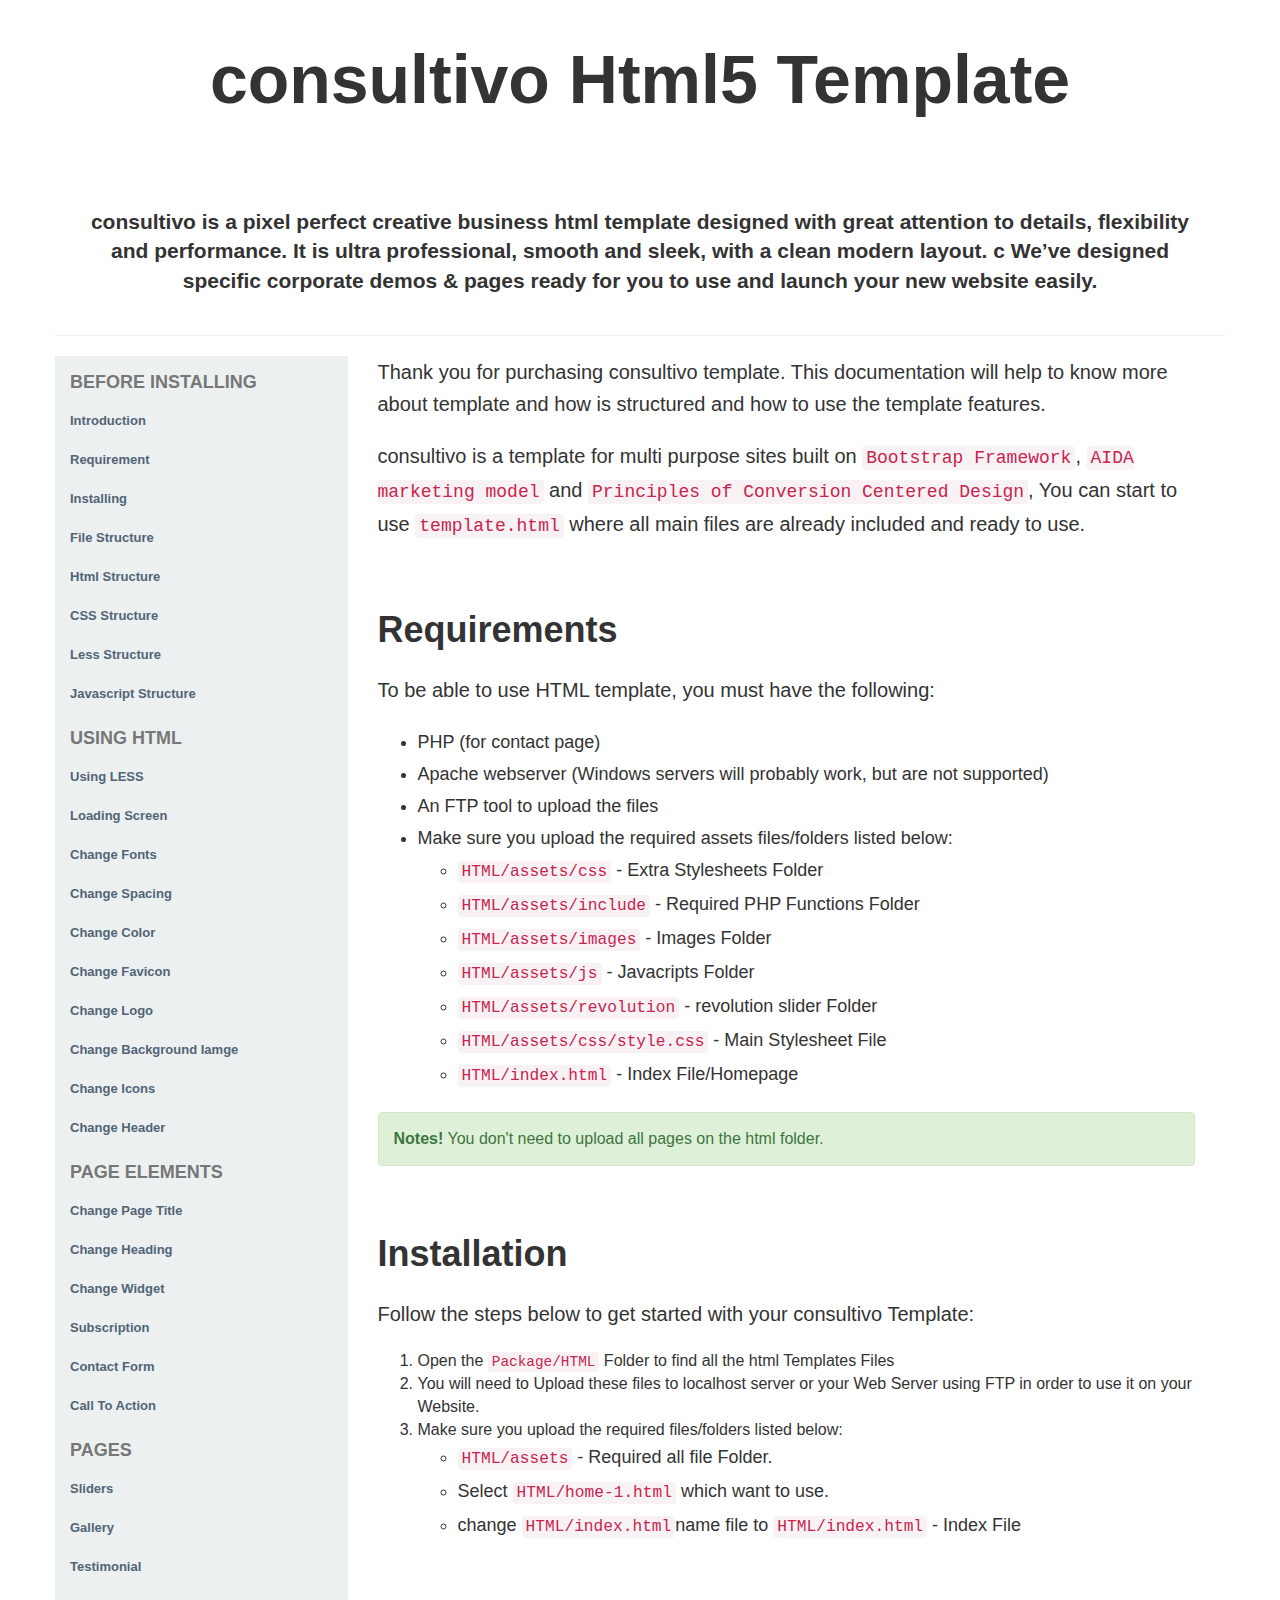
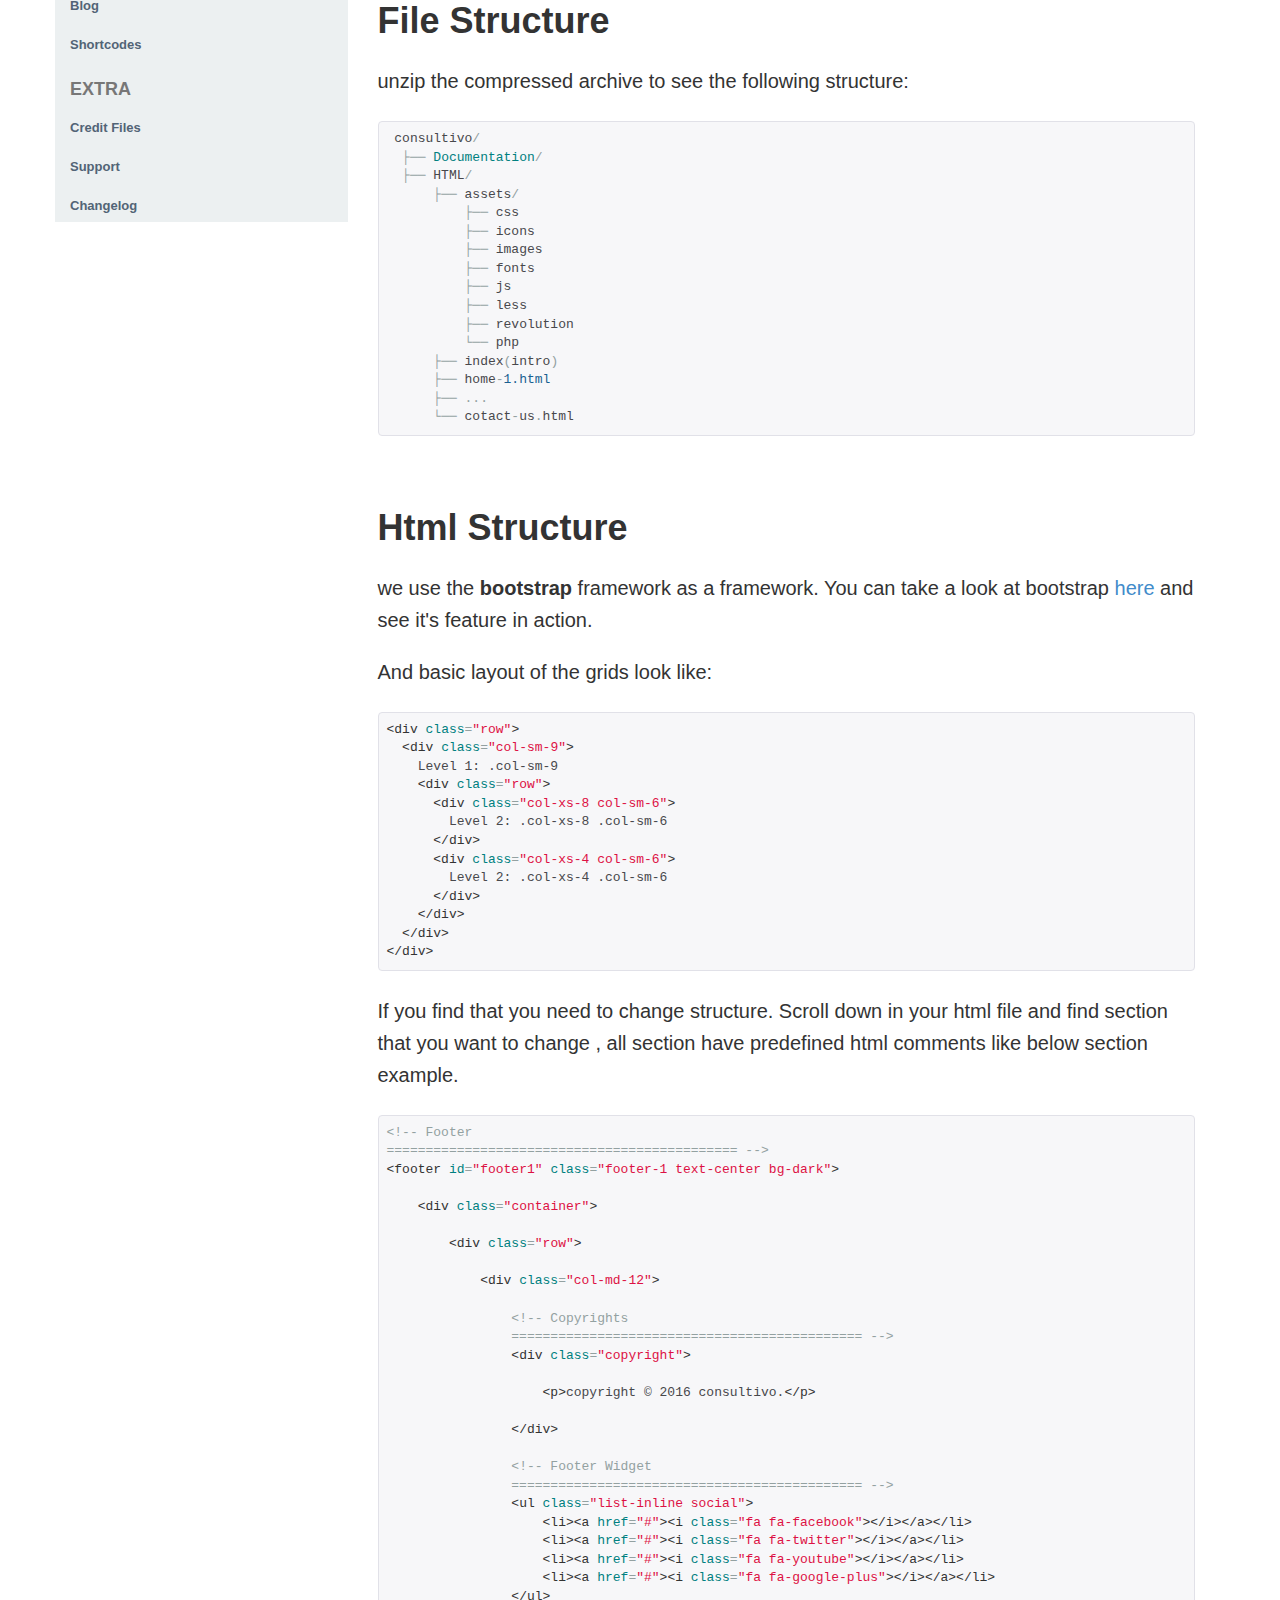
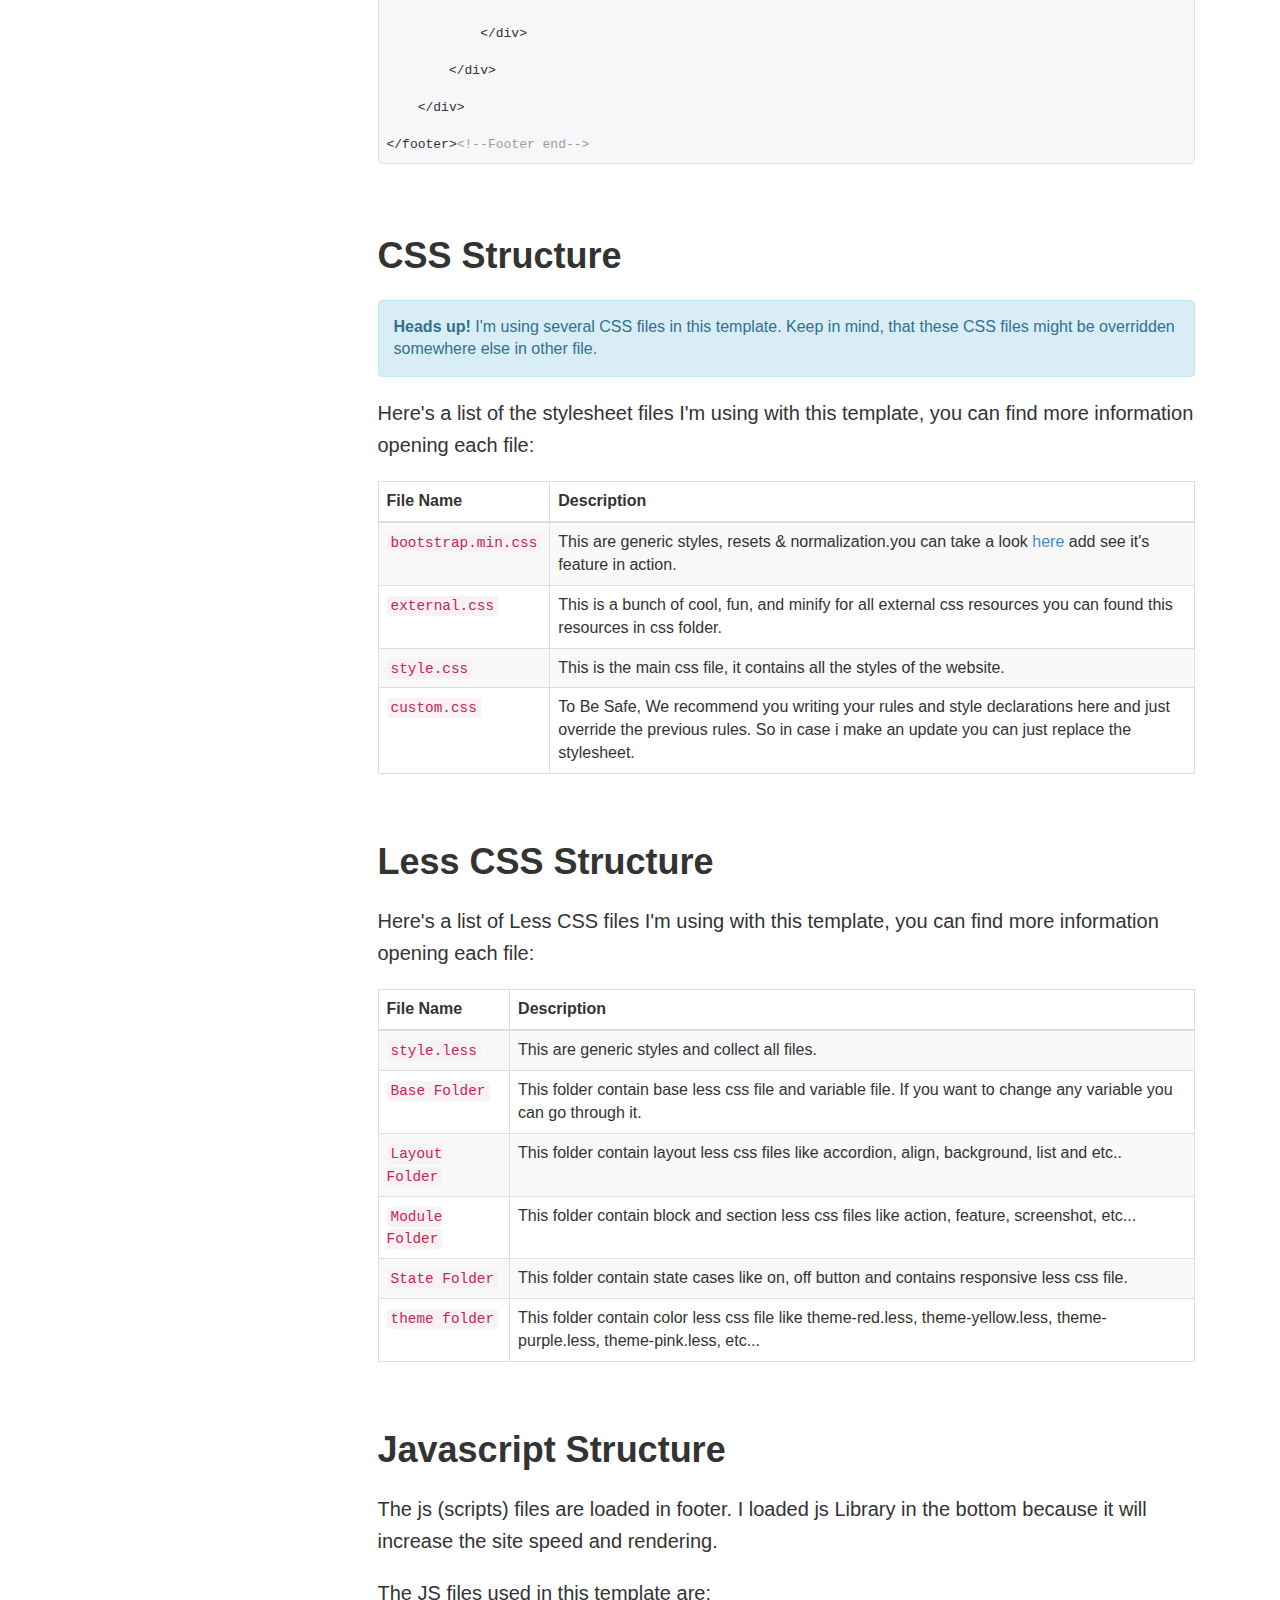
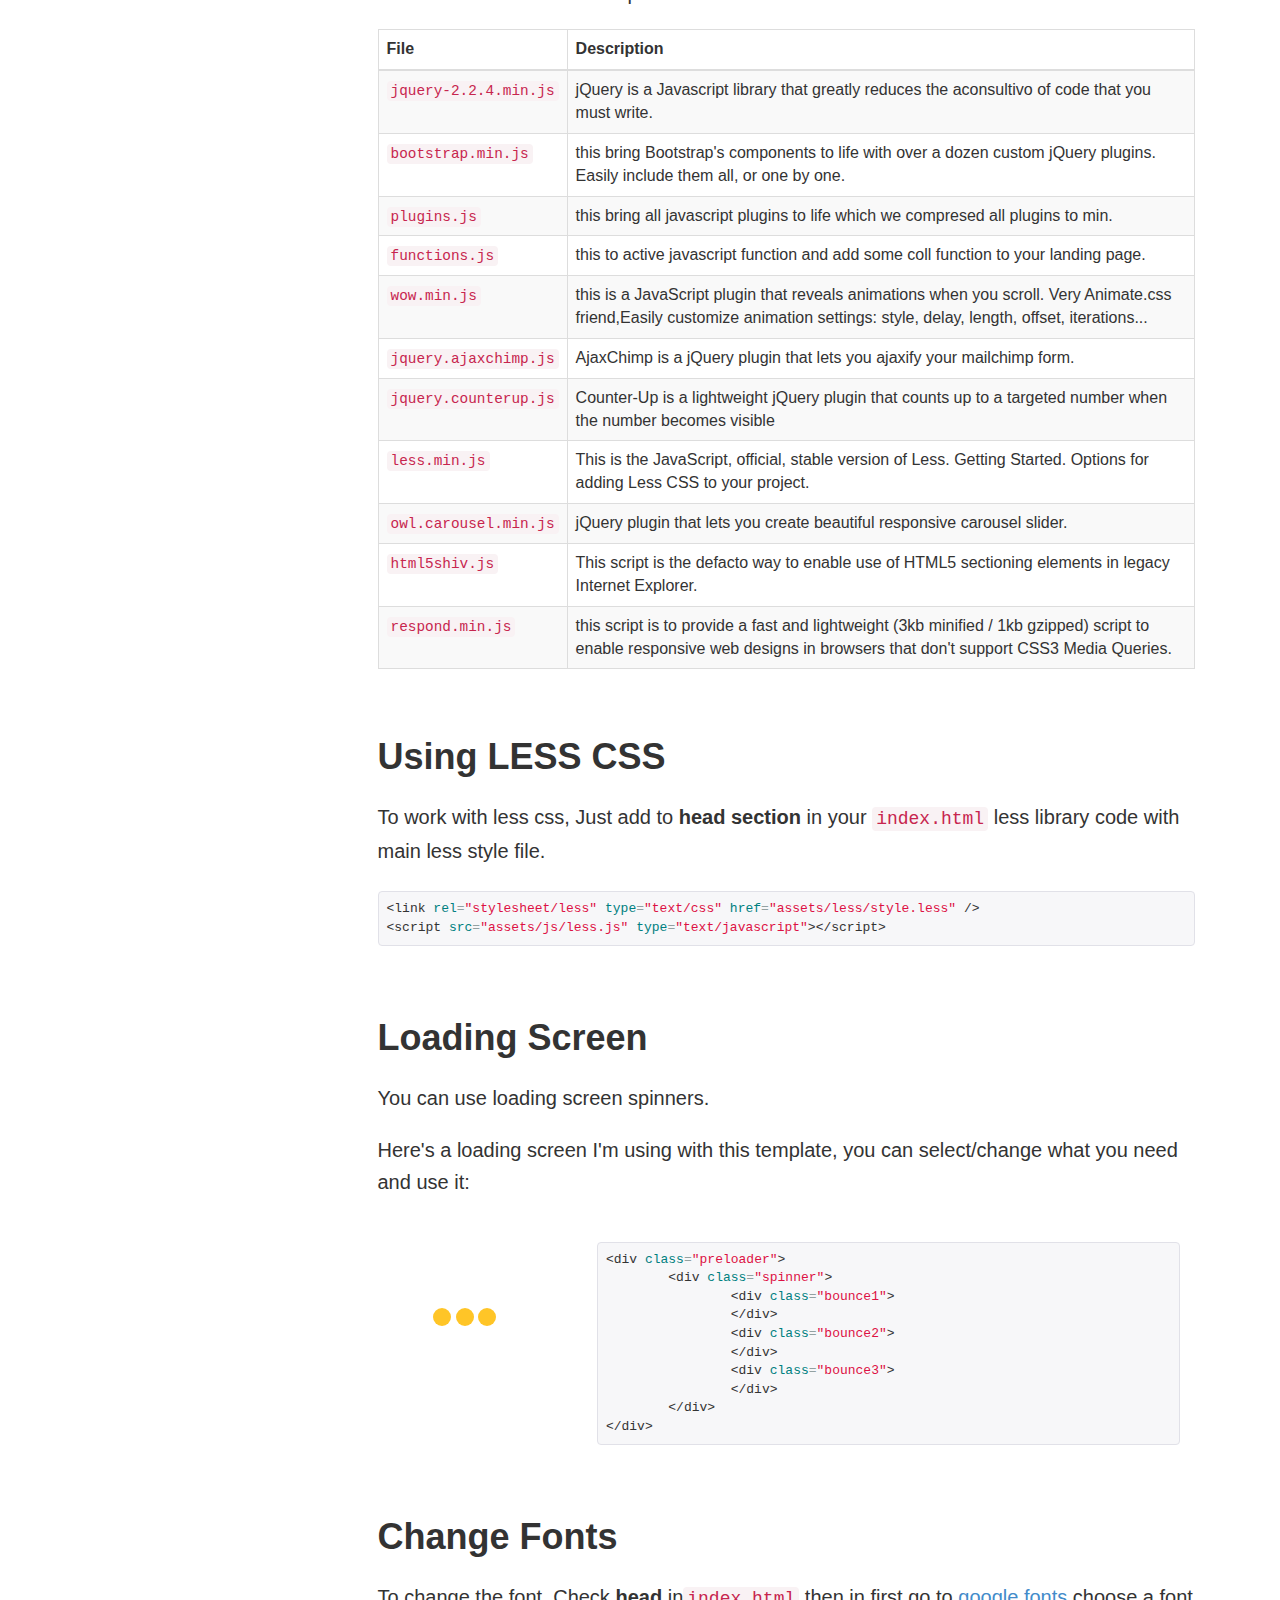
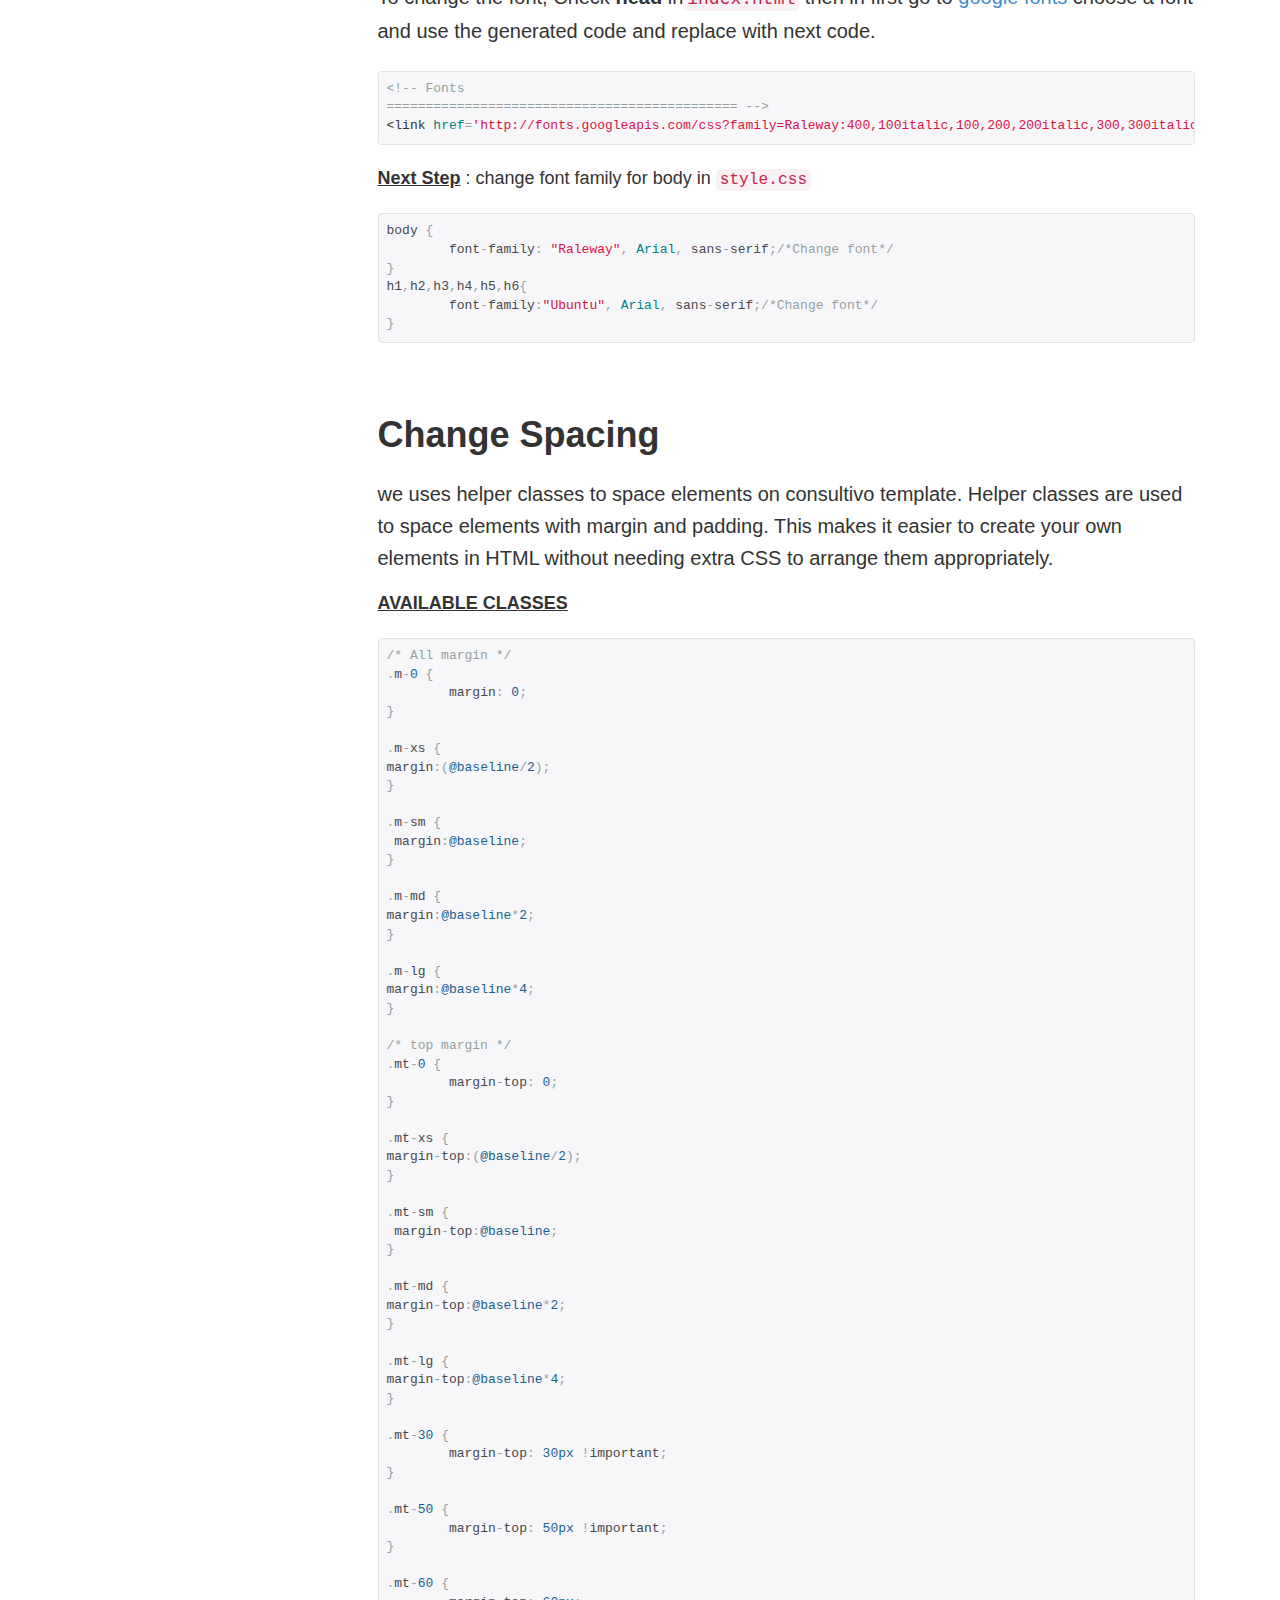
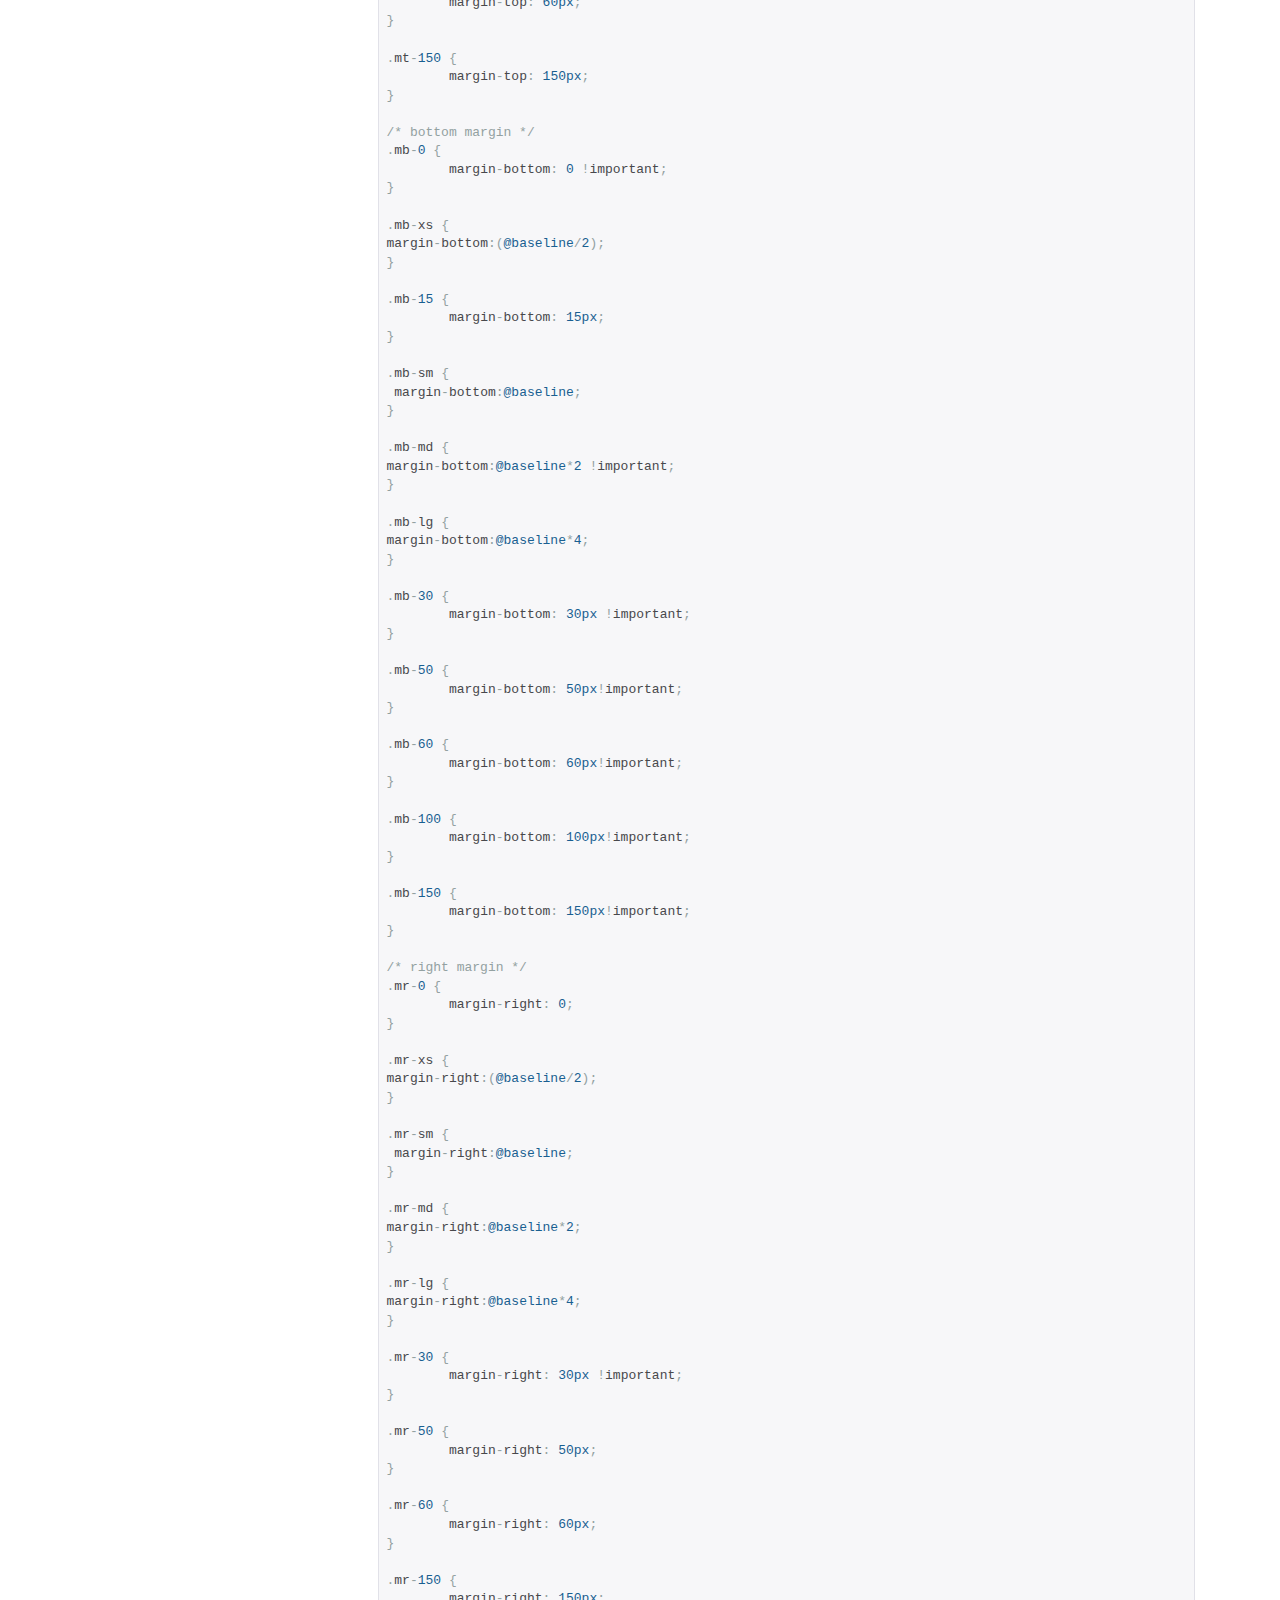
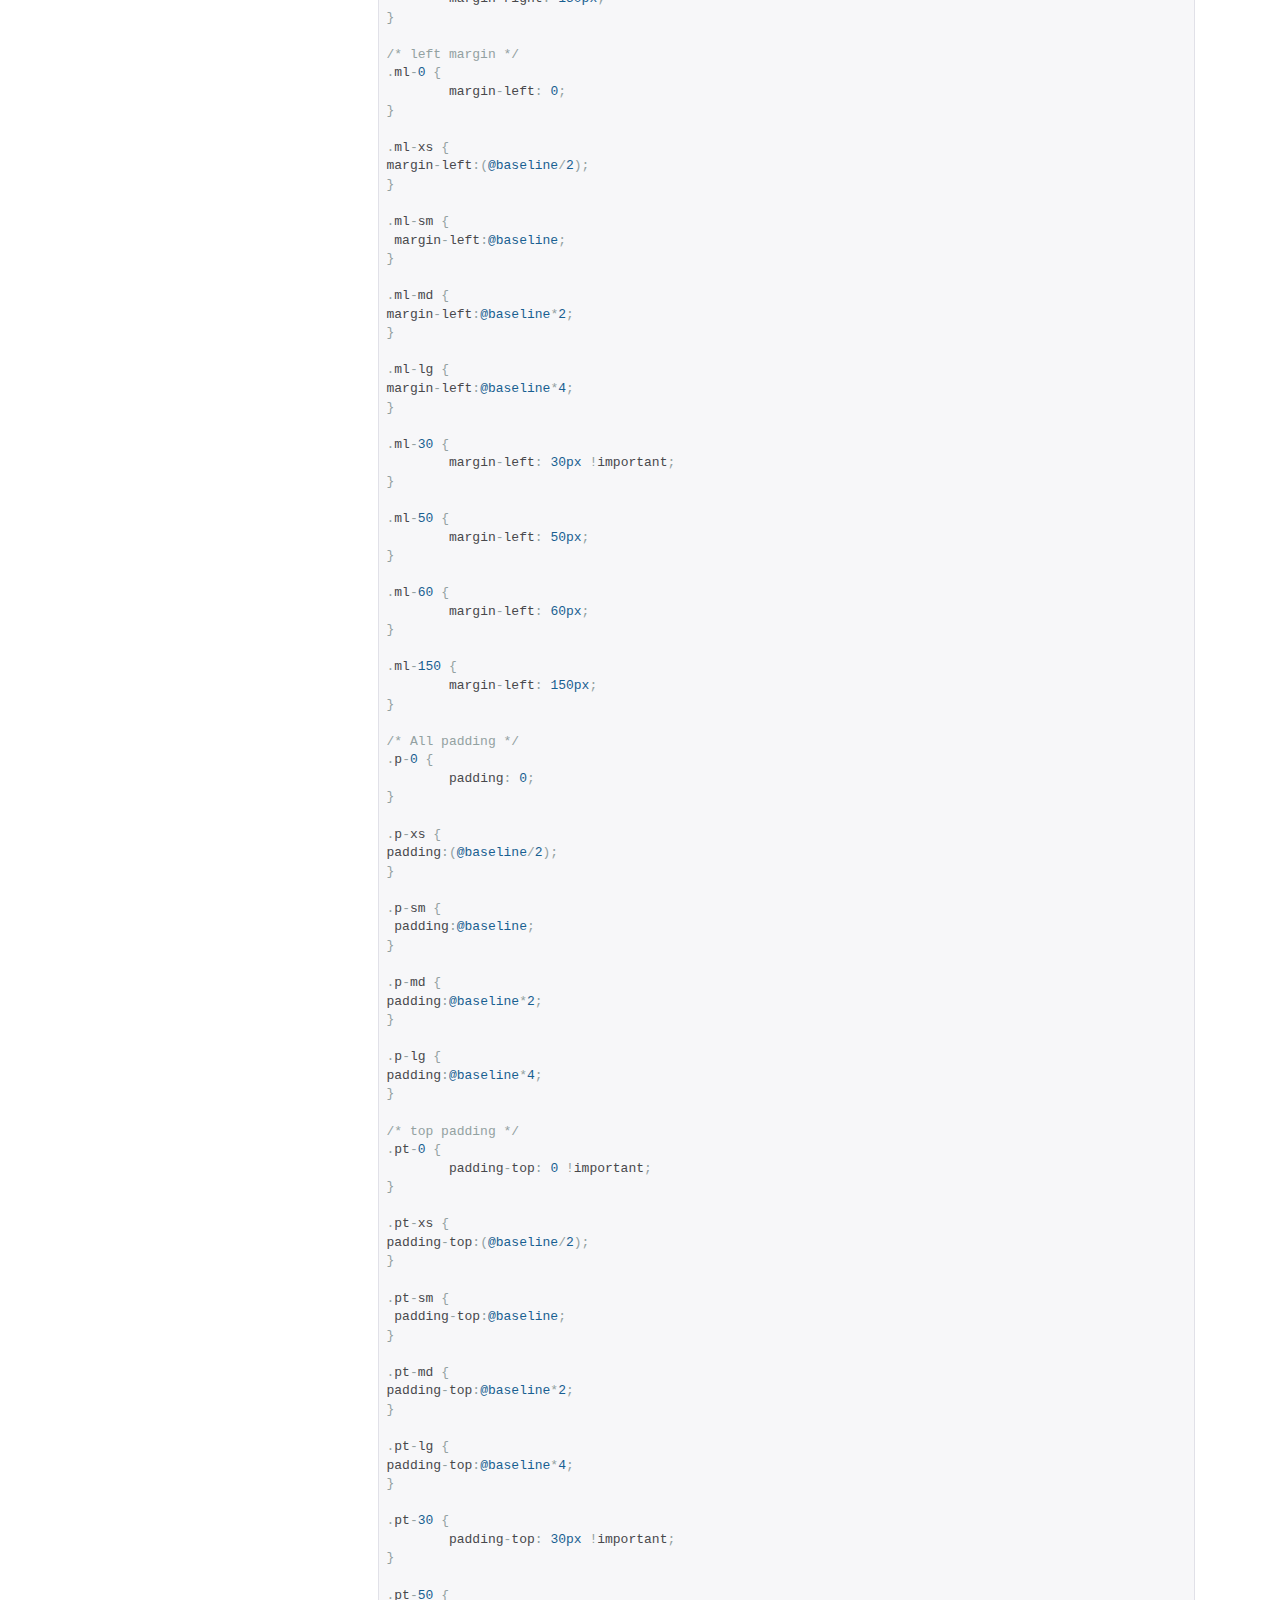
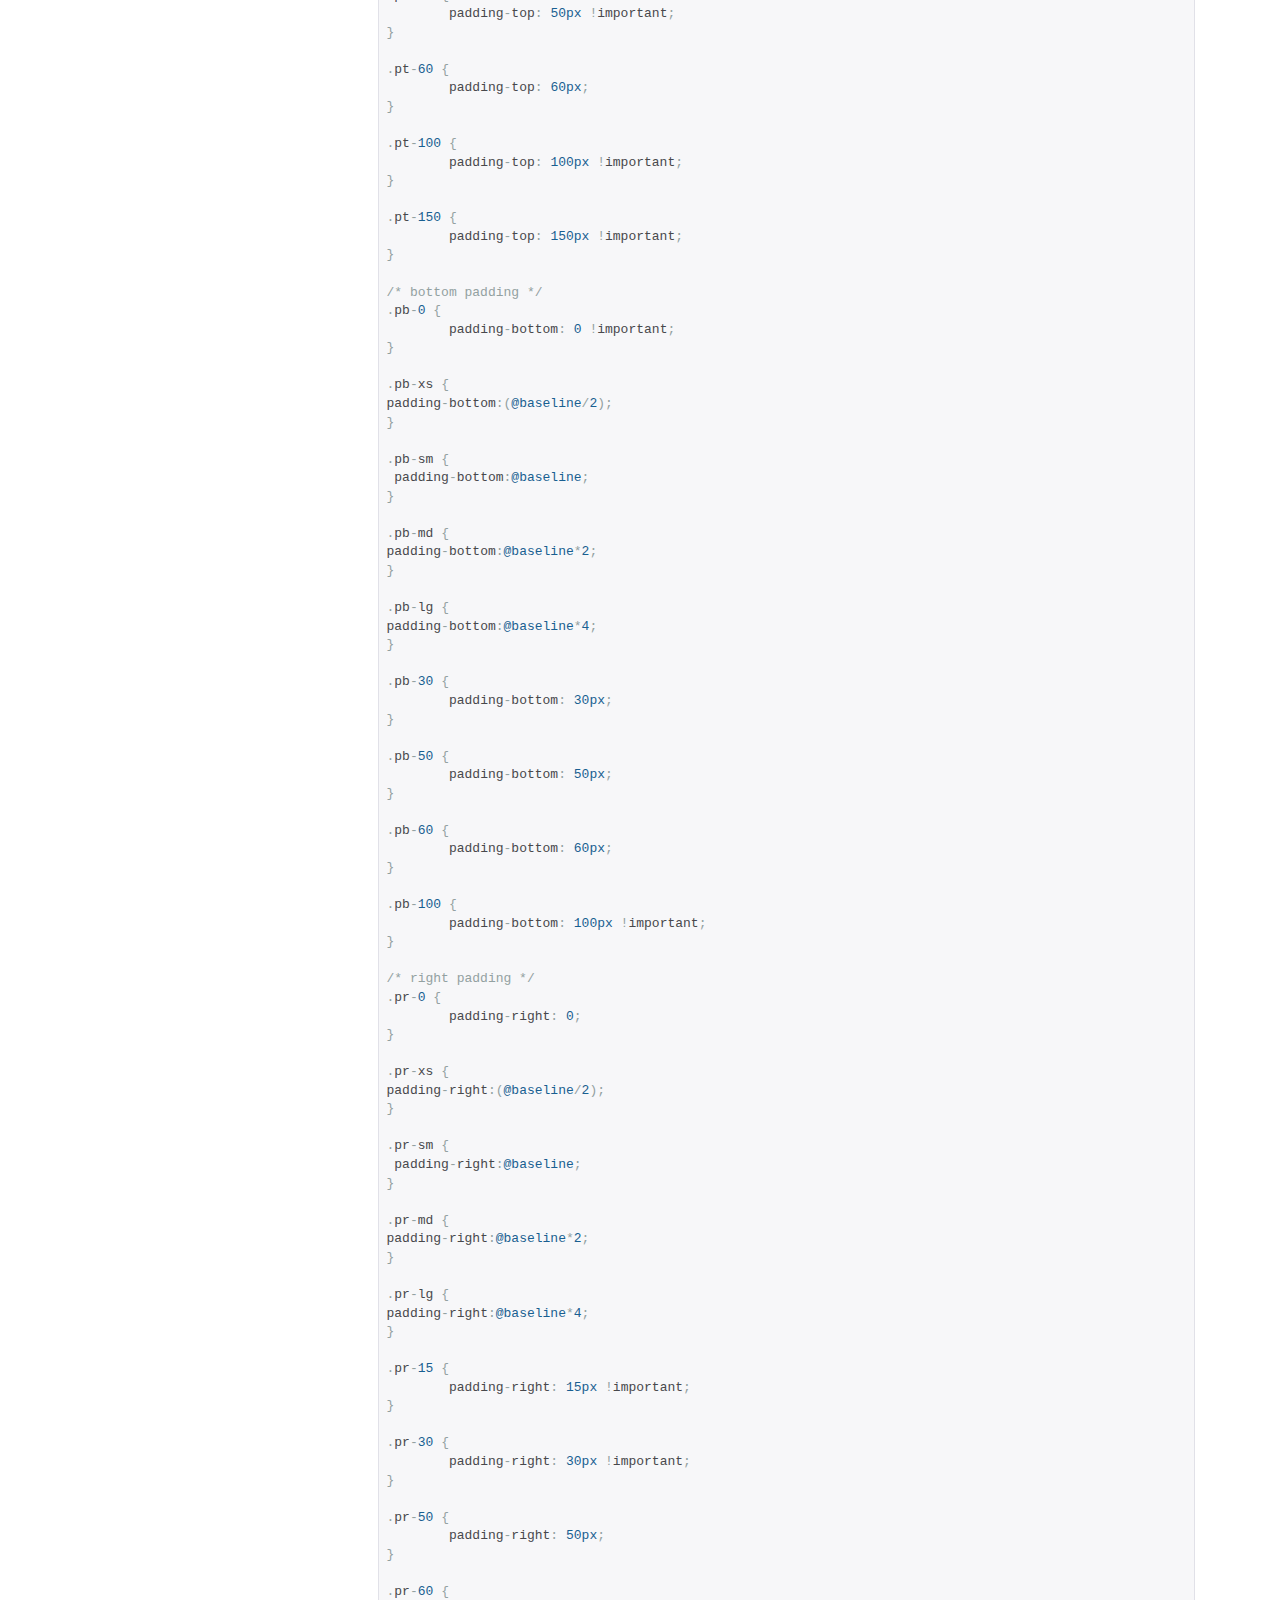
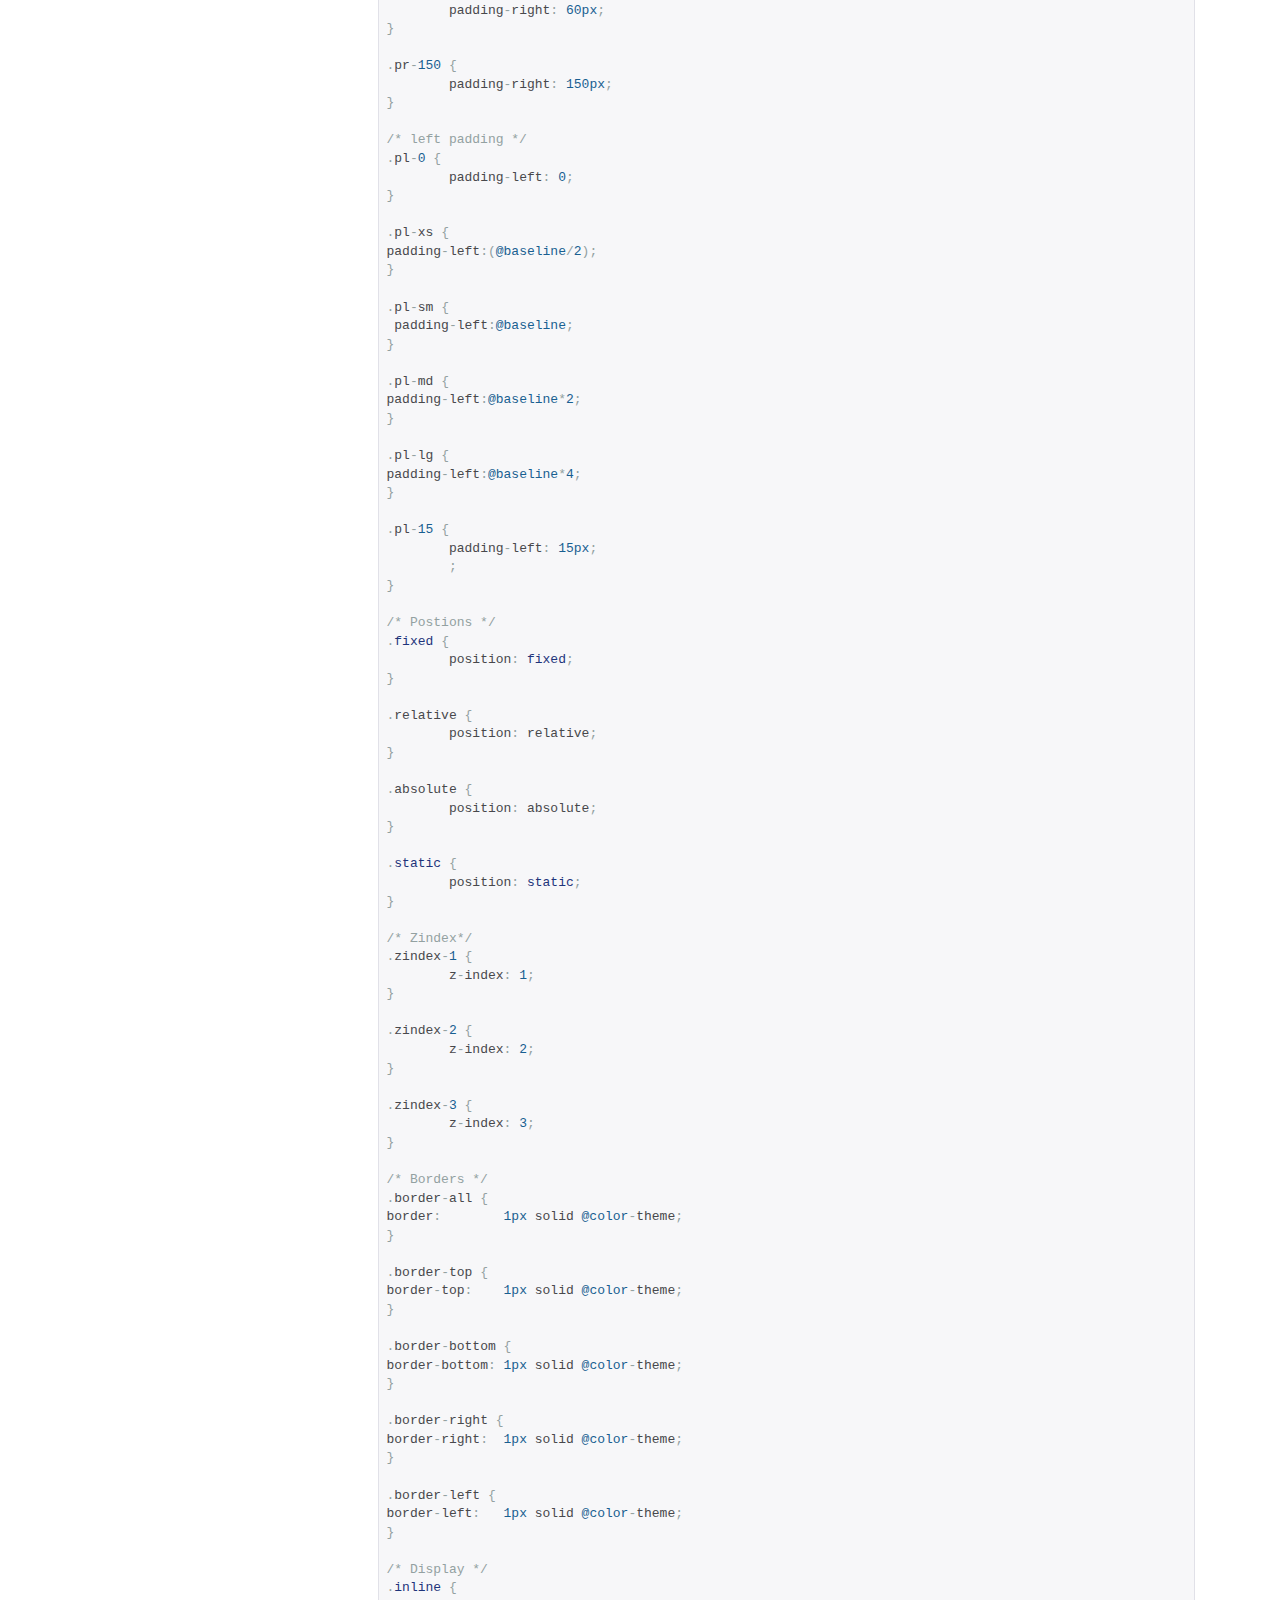
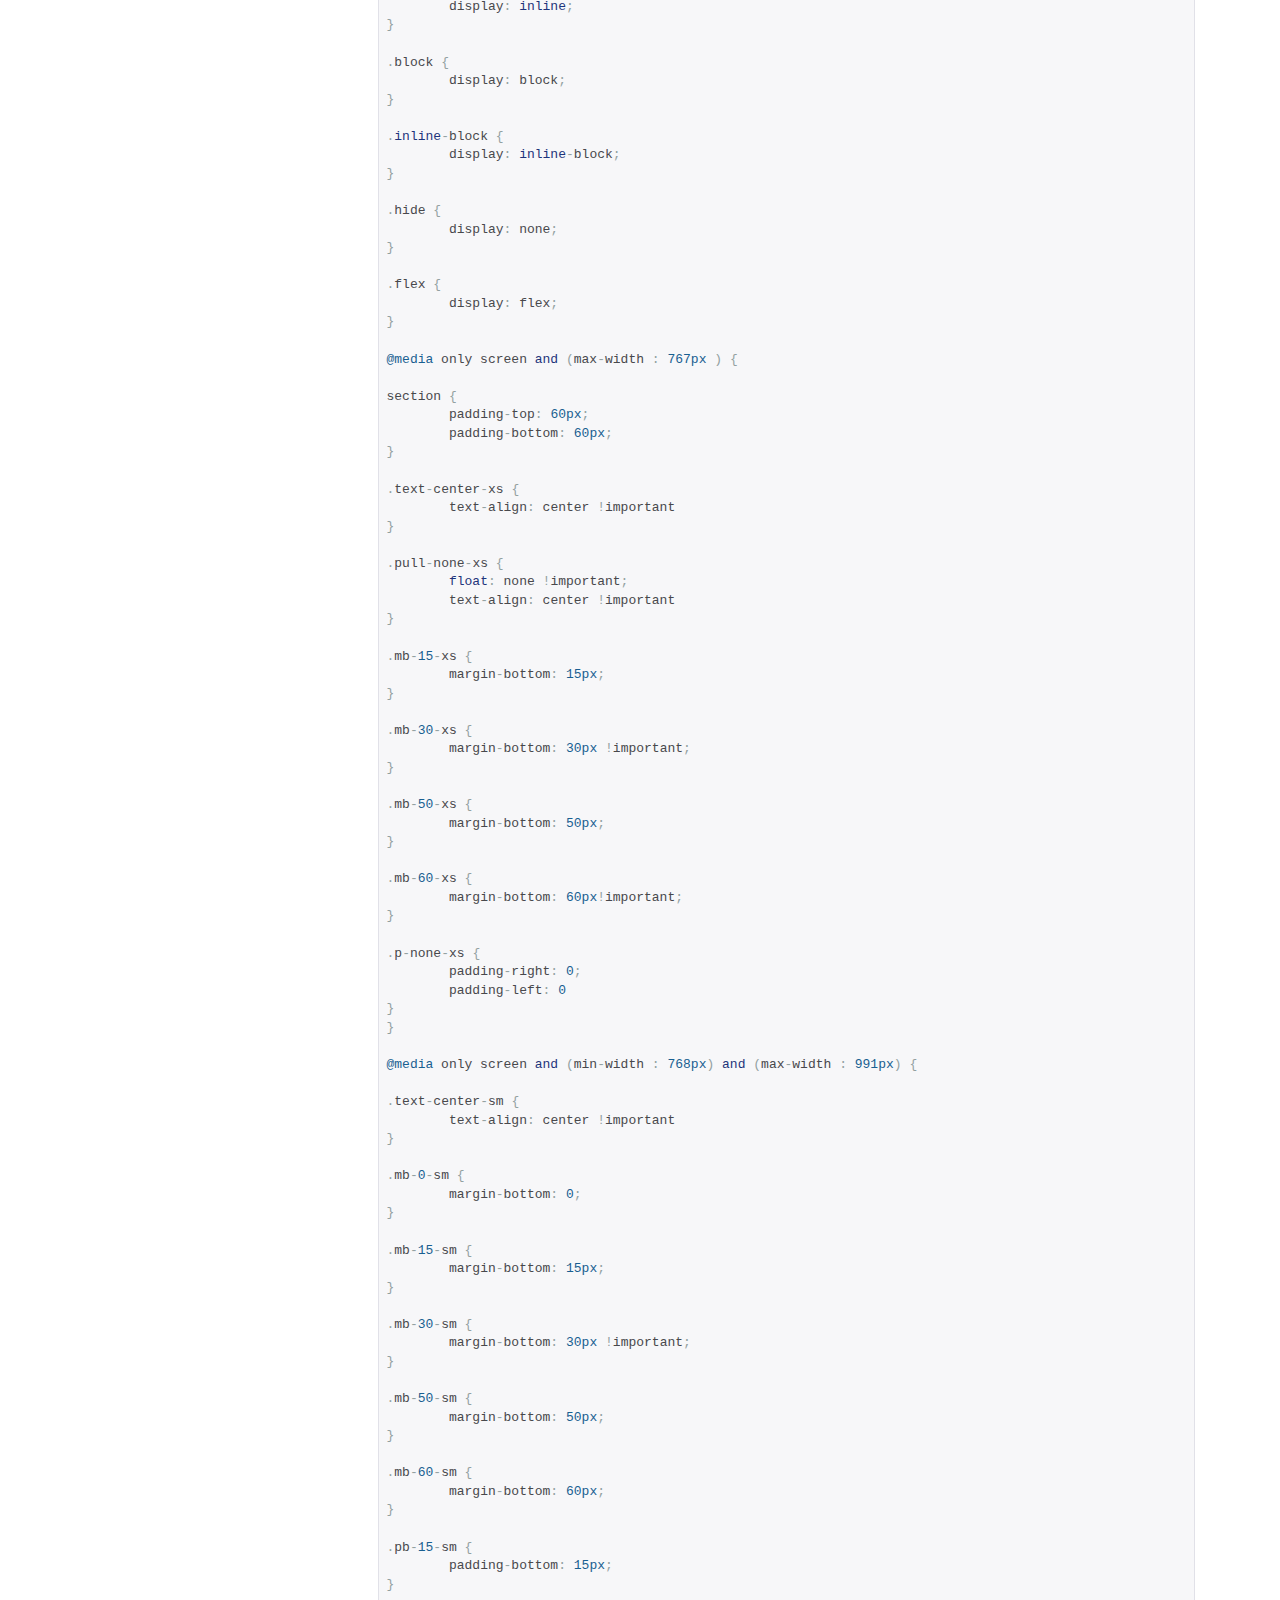
<file: Documentation/consutltivo/index.html>
<!DOCTYPE html>
<html lang="en">
<head>
    <!-- Document Meta
    ============================================= -->
    <meta charset="utf-8">
    <meta http-equiv="X-UA-Compatible" content="IE=edge"><!--IE Compatibility Meta-->
    <meta name="viewport" content="width=device-width, initial-scale=1, maximum-scale=1"><!--First Mobile Meta-->
    <meta name="description" content="application landing page"><!--Description Meta-->
    <!-- Document Title
    ============================================= -->
    <title>consultivo Template Documention</title>
    <link href="assets/images/favicon/favicon.ico" rel="icon">
    <link href="assets/images/favicon/apple-touch-icon.png" rel="apple-touch-icon"/>
    
    <!-- Stylesheets
    ============================================= -->
    <link href="assets/css/bootstrap.min.css" rel="stylesheet">
    <link href="assets/css/style.css" rel="stylesheet">
    <link href="assets/css/prettify.css" rel="stylesheet">
</head>
<body data-spy="scroll" data-target="#sidebar">
    
    <div id="page" class="page">
        
        <div class="container">
        	<div class="row">
            	<div class="col-md-12 text-center">
                	<h2 class="headline">consultivo Html5 Template</h2>
                    <p class="lead">consultivo is a pixel perfect creative business html template designed with great attention to details, flexibility and performance. It is ultra professional, smooth and sleek, with a clean modern layout. c We’ve designed specific corporate demos & pages ready for you to use and launch your new website easily.</p>
                </div>
            </div>
        </div>
        <section>
            <div class="container">
            	
                <div class="row">
                	<hr>
                    <!--Sidebar nav-->
                    <div id="sidebar" class="col-md-3 sidebar">
                        <ul class="nav nav-stacked hidden-xs hidden-sm affix-top" data-spy="affix" data-offset-top="150" data-offset-bottom="0">
                            <li class="text-muted text-uppercase">Before Installing</li>
                            <li><a href="#intro">introduction</a></li>
                            <li><a href="#requirement">Requirement</a></li>
                            <li><a href="#install">Installing</a></li>
                            <li><a href="#file-s">File Structure</a></li>
                            <li><a href="#html-s">Html Structure</a></li>
                            <li><a href="#css-s">CSS Structure</a></li>
                            <li><a href="#less-s">Less Structure</a></li>
                            <li><a href="#javascript-s">Javascript Structure</a></li>
                            <li class="text-muted text-uppercase">Using Html</li>
                            <li><a href="#less">Using LESS</a></li>
                            <li><a href="#loading">Loading Screen</a></li>
                            <li><a href="#fonts">Change Fonts</a></li>
                            <li><a href="#spacing">Change Spacing</a></li>
                            <li><a href="#color">Change Color</a></li>
                            <li><a href="#favicon">Change Favicon</a></li>
							<li><a href="#logo">Change Logo</a></li>
                            <li><a href="#background">Change Background Iamge</a></li>
                            <li><a href="#icons">Change Icons</a></li>
							<li><a href="#change-header">Change header</a></li>
							<li class="text-muted text-uppercase">Page Elements</li>
							<li><a href="#page-title">Change page title</a></li>
							<li><a href="#heading">Change heading</a></li>
							<li><a href="#widget">Change widget</a></li>
							<li><a href="#subscription">Subscription</a></li>
                            <li><a href="#contact">Contact Form</a></li>
							<li><a href="#cta">Call to Action</a></li>
							<li class="text-muted text-uppercase">Pages</li>
							<li><a href="#sliders">sliders</a></li>
							<li><a href="#gallery">gallery</a></li>
                            <li><a href="#testimonial">testimonial</a></li>
							<li><a href="#blog">blog</a></li>
							<li><a href="#shortcodes">shortcodes</a></li>
                            <li class="text-muted text-uppercase">extra</li>
                            <li><a href="#credit">Credit Files</a></li>
                            <li><a href="#support">Support</a></li>
                            <li><a href="#changelog">changelog</a></li>
                        </ul>
                    </div>
                    
                    <!--Content-->
                    <div id="intro" class="col-md-9 content">
                     
                     	<!-- Intro -->
                        <div class="col-md-12">
                        	<p>Thank you for purchasing consultivo template. This documentation will help to know more about template and how is structured and how to use the template features.</p>
                        	<p>consultivo  is a template for multi purpose sites built on <code>Bootstrap Framework</code>, <code>AIDA marketing model</code> and <code>Principles of Conversion Centered Design</code>, You can start to use <code>template.html</code> where all main files are already included and ready to use.</p>
                            
                        </div>
                        
                        
                        <!-- Requirement -->
                        <div id="requirement" class="col-md-12">
                            
                            <h4 class="subhead">Requirements</h4>
                            
                            <p>To be able to use HTML template, you must have the following:</p>
                            
                            <ul>
                            	<li>PHP (for contact page)</li>
                           		<li>Apache webserver (Windows servers will probably work, but are not supported)</li>
                            	<li>An FTP tool to upload the files</li>
								<li>Make sure you upload the required assets files/folders listed below:
									<ul>
										<li><code>HTML/assets/css</code> - Extra Stylesheets Folder</li>
										<li><code>HTML/assets/include</code> - Required PHP Functions Folder</li>
										<li><code>HTML/assets/images</code> - Images Folder</li>
										<li><code>HTML/assets/js</code> - Javacripts Folder</li>
										<li><code>HTML/assets/revolution</code> - revolution slider Folder</li>
										<li><code>HTML/assets/css/style.css</code> - Main Stylesheet File</li>
										<li><code>HTML/index.html</code> - Index File/Homepage</li>
									</ul>
								</li>
                            </ul>
                        	
                            <div class="alert alert-success" role="alert">
                            	<strong>Notes!</strong> You don't need to upload all pages on the html folder.
                            </div>
                        </div>
                        
                        <!-- Installation -->
                        <div id="installt" class="col-md-12">
                        	
                            <h4 class="subhead">Installation</h4>
                            
                            <p>Follow the steps below to get started with your consultivo Template:</p>
                            
                            <ol>
                                <li>Open the <code>Package/HTML</code> Folder to find all the html Templates Files</li>
                                <li>You will need to Upload these files to localhost server or your Web Server using FTP in order to use it on your Website.</li>
                                <li>Make sure you upload the required files/folders listed below:
                                    <ul>
                                        <li><code>HTML/assets</code> - Required all file Folder.</li>
                                        <li>Select <code>HTML/home-1.html</code> which want to use.</li>
                                        <li>change <code>HTML/index.html</code>name file to <code>HTML/index.html</code> - Index File</li>
                                    </ul>
                                </li>
                            </ol>
                                
                        </div>
                        
                        
                        <!-- Structure -->
                        <div id="structure"></div>
                        <div id="file-s" class="col-md-12">
                        
                        	<h4 class="subhead">File Structure</h4>
                            
                        	<p>unzip the compressed archive to see the following structure:</p>
                        
  <pre class="prettyprint"> consultivo/
  <span class="muted">├──</span> Documentation/
  <span class="muted">├──</span> HTML/
  <span class="muted">    ├──</span> assets/
  <span class="muted">        ├──</span> css
  <span class="muted">        ├──</span> icons
  <span class="muted">        ├──</span> images
  <span class="muted">        ├──</span> fonts
  <span class="muted">        ├──</span> js
  <span class="muted">        ├──</span> less
  <span class="muted">        ├──</span> revolution
  <span class="muted">        └──</span> php
  <span class="muted">    ├──</span> index(intro)
  <span class="muted">    ├──</span> home-1.html
  <span class="muted">    ├──</span> ...
  <span class="muted">    └──</span> cotact-us.html
</pre>

                        </div>
                        
                        <!-- Html Structure -->
                        <div id="html-s" class="col-md-12">
                        
                        	<h4 class="subhead">Html Structure</h4>
                            
                            <p>we use the <strong>bootstrap</strong> framework as a framework. You can take a look at bootstrap <a href="http://getbootstrap.com/">here</a> and see it's feature in action.</p>
                            <p>And basic layout of the grids look like:</p>
<pre class="prettyprint">
&lt;div class=&quot;row&quot;&gt;
  &lt;div class=&quot;col-sm-9&quot;&gt;
    Level 1: .col-sm-9
    &lt;div class=&quot;row&quot;&gt;
      &lt;div class=&quot;col-xs-8 col-sm-6&quot;&gt;
        Level 2: .col-xs-8 .col-sm-6
      &lt;/div&gt;
      &lt;div class=&quot;col-xs-4 col-sm-6&quot;&gt;
        Level 2: .col-xs-4 .col-sm-6
      &lt;/div&gt;
    &lt;/div&gt;
  &lt;/div&gt;
&lt;/div&gt;
</pre>

                        <p>If you find that you need to change structure. Scroll down in your html file and find section that you want to change , all section have predefined html comments like below section example.</p>
<pre class="prettyprint">
&lt;!-- Footer
============================================= --&gt;
&lt;footer id=&quot;footer1&quot; class=&quot;footer-1 text-center bg-dark&quot;&gt;
        
    &lt;div class=&quot;container&quot;&gt;
    
        &lt;div class=&quot;row&quot;&gt;
        
            &lt;div class=&quot;col-md-12&quot;&gt;
                
                &lt;!-- Copyrights
                ============================================= --&gt;
                &lt;div class=&quot;copyright&quot;&gt;
                
                    &lt;p&gt;copyright &copy; 2016 consultivo.&lt;/p&gt;
                    
                &lt;/div&gt;
                
                &lt;!-- Footer Widget
                ============================================= --&gt;
                &lt;ul class=&quot;list-inline social&quot;&gt;
                    &lt;li&gt;&lt;a href=&quot;#&quot;&gt;&lt;i class=&quot;fa fa-facebook&quot;&gt;&lt;/i&gt;&lt;/a&gt;&lt;/li&gt;
                    &lt;li&gt;&lt;a href=&quot;#&quot;&gt;&lt;i class=&quot;fa fa-twitter&quot;&gt;&lt;/i&gt;&lt;/a&gt;&lt;/li&gt;
                    &lt;li&gt;&lt;a href=&quot;#&quot;&gt;&lt;i class=&quot;fa fa-youtube&quot;&gt;&lt;/i&gt;&lt;/a&gt;&lt;/li&gt;
                    &lt;li&gt;&lt;a href=&quot;#&quot;&gt;&lt;i class=&quot;fa fa-google-plus&quot;&gt;&lt;/i&gt;&lt;/a&gt;&lt;/li&gt;
                &lt;/ul&gt;
                
            &lt;/div&gt;
            
        &lt;/div&gt;
        
    &lt;/div&gt;
            
&lt;/footer&gt;&lt;!--Footer end--&gt;
</pre>
                        </div>
                        
                        <!-- CSS Structure -->
                        <div id="css-s" class="col-md-12">
                        	<h4 class="subhead">CSS Structure</h4>
                            <div class="alert alert-info"> 
                	<b>Heads up!</b> I'm using several CSS files in this template. Keep in mind, that these CSS files might be overridden somewhere else in other file. 
                </div>
                
                                        <p>Here's a list of the stylesheet files I'm using with this template, you can find more information opening each file:
                        </p>
<table class="table table-bordered table-striped">
                            <thead>
                                <tr>
                                    <th>File Name</th>
                                    <th>Description</th>
                                </tr>
                            </thead>
                            <tbody>
                                <tr>
                                    <td><code>bootstrap.min.css</code></td>
                                    <td>This are generic styles, resets & normalization.you can take a look <a href="http://getbootstrap.com/">here</a> add see it's feature in action.</td>
                                </tr>
                                <tr>
                                    <td><code>external.css</code></td>
                                    <td>This is a bunch of cool, fun, and minify for all external css resources you can found this resources in css folder.</td>
                                </tr>
                                <tr>
                                    <td><code>style.css</code></td>
                                    <td>This is the main css file, it contains all the styles of the website.</td>
                                </tr>
                                <tr>
                                    <td><code>custom.css</code></td>
                                    <td>To Be Safe, We recommend you writing your rules and style declarations here and just override the previous rules. So in case i make an update you can just replace the stylesheet.</td>
                                </tr>
                            </tbody>
                        </table>
                        </div>
                        
                         <!-- LESS CSS Structure -->
                        <div id="less-s" class="col-md-12">
                        	<h4 class="subhead">Less CSS Structure</h4>
                
                            <p>Here's a list of Less CSS files I'm using with this template, you can find more information opening each file:</p>
                            
							<table class="table table-bordered table-striped">
                                <thead>
                                
                                    <tr>
                                        <th>File Name</th>
                                        <th>Description</th>
                                    </tr>
                                    
                                </thead>
                            
                                <tbody>
                                
                                    <tr>
                                        <td><code>style.less</code></td>
                                        <td>This are generic styles and collect all files.</td>
                                    </tr>
                                    
                                    <tr>
                                        <td><code>Base Folder</code></td>
                                        <td>This folder contain base less css file and variable file. If you want to change any variable you can go through it.</td>
                                    </tr>
                                    
                                    <tr>
                                        <td><code>Layout Folder</code></td>
                                        <td>This folder contain layout less css files like accordion, align, background, list and etc..</td>
                                    </tr>
                                    
                                    <tr>
                                        <td><code>Module Folder</code></td>
                                        <td>This folder contain block and section less css files like action, feature, screenshot, etc...</td>
                                    </tr>
                                    
                                    <tr>
                                        <td><code>State Folder</code></td>
                                        <td>This folder contain state cases like on, off button and contains responsive less css file.</td>
                                    </tr>
                                    
                                    <tr>
                                        <td><code>theme folder</code></td>
                                        <td>This folder contain color  less css file like theme-red.less, theme-yellow.less, theme-purple.less, theme-pink.less, etc...</td>
                                    </tr>
                                    
                                </tbody>
                            
                        	</table>
                        
						</div>
                        
                        <!-- Javascript Structure -->
                        <div id="javascript-s" class="col-md-12">
                        	<h4 class="subhead">Javascript Structure</h4>
                            
                            <p>The js (scripts) files are loaded in footer. I  loaded js Library  in the bottom because it will increase the site speed and rendering.</p>
                                                    
                        <p>The JS files used in this template are:</p>
                        
						<table class="table table-bordered table-striped">
                            <thead>
                            
                                <tr>
                                    <th>File</th>
                                    <th>Description</th>
                                </tr>
                                
                            </thead>
                            
                            <tbody>
                            
                                <tr>
                                    <td><code>jquery-2.2.4.min.js</code></td>
                                    <td>jQuery is a Javascript library that greatly reduces the aconsultivo of code that you must write.
                                    </td>
                                </tr>
                                
                                <tr>
                                    <td><code>bootstrap.min.js</code></td>
                                    <td>this bring Bootstrap's components to life with over a dozen custom jQuery plugins. Easily include them all, or one by one.</td>
                                </tr>
                                
                                <tr>
                                    <td><code>plugins.js</code></td>
                                    <td>this bring all javascript plugins to life which we compresed all plugins to min.</td>
                                </tr>
                                
                                <tr>
                                    <td><code>functions.js</code></td>
                                    <td>this to active javascript function and add some coll function to your landing page.</td>
                                </tr>
                                
                                <tr>
                                    <td><code>wow.min.js</code></td>
                                    <td>this is a JavaScript plugin that reveals animations when you scroll. Very Animate.css friend,Easily customize animation settings: style, delay, length, offset, iterations...
                                    </td>
                                </tr>
                                <tr>
                                    <td><code>jquery.ajaxchimp.js</code></td>
                                    <td>AjaxChimp is a jQuery plugin that lets you ajaxify your mailchimp form.</td>
                                </tr>
                                
                                <tr>
                                    <td><code>jquery.counterup.js</code></td>
                                    <td>‏Counter-Up is a lightweight jQuery plugin that counts up to a targeted number when the number becomes visible</td>
                                </tr>
                                <tr>
                                    <td><code>less.min.js</code></td>
                                    <td>This is the JavaScript, official, stable version of Less. Getting Started. Options for adding Less CSS to your project.</td>
                                </tr>
                                
                                <tr>
                                    <td><code>owl.carousel.min.js</code></td>
                                    <td>jQuery plugin that lets you create beautiful responsive carousel slider.</td>
                                </tr>
                                <tr>
                                    <td><code>html5shiv.js</code></td>
                                    <td>This script is the defacto way to enable use of HTML5 sectioning elements in legacy Internet Explorer.</td>
                                </tr>
                                
                                <tr>
                                    <td><code>respond.min.js</code></td>
                                    <td>this script is to provide a fast and lightweight (3kb minified / 1kb gzipped) script to enable responsive web designs in browsers that don't support CSS3 Media Queries.</td>
                                </tr>
                                
                                </tbody>
                                
							</table>
                        
                        </div>
                        
                        <!-- Using LESS css -->
                        <div id="less" class="col-md-12">
                        	<h4 class="subhead">Using LESS CSS</h4>
                            <p>To work with less css, Just add to <strong>head section</strong> in your <code>index.html</code> less library code with main less style file.
                        </p>
                        
<pre class="prettyprint">
&lt;link rel=&quot;stylesheet/less&quot; type=&quot;text/css&quot; href=&quot;assets/less/style.less&quot; /&gt;
&lt;script src=&quot;assets/js/less.js&quot; type=&quot;text/javascript&quot;&gt;&lt;/script&gt;
</pre>

                        </div>
                        
                        <!-- Change Loading Screen -->
                        <div id="loading" class="col-md-12">
                        	<h4 class="subhead">Loading Screen </h4>
                            <p>You can use loading screen spinners.</p>
                            <p>Here's a loading screen I'm using with this template, you can select/change what you need and use it:</p>
                            <!-- Loading 1 -->
                            <div class="col-md-3">
                            	<div class="preload">
									<div class="spinner">
										<div class="bounce1">
										</div>
										<div class="bounce2">
										</div>
										<div class="bounce3">
										</div>
									</div>
								</div>
															
                            </div>
                            
                            <div class="col-md-9">
<pre class="prettyprint">
&lt;div class=&quot;preloader&quot;&gt;
	&lt;div class=&quot;spinner&quot;&gt;
		&lt;div class=&quot;bounce1&quot;&gt;
		&lt;/div&gt;
		&lt;div class=&quot;bounce2&quot;&gt;
		&lt;/div&gt;
		&lt;div class=&quot;bounce3&quot;&gt;
		&lt;/div&gt;
	&lt;/div&gt;
&lt;/div&gt;
</pre>
                         
                            </div>
                        </div>
                        
                        <!-- Change Fonts -->
                        <div id="fonts" class="col-md-12">
                        	<h4 class="subhead">Change Fonts</h4>
                            <p>To change the font, Check <strong>head</strong> in<code>index.html</code> then  in first go to <a href="http://www.google.com/webfonts">google fonts</a> choose a font and use the generated code and replace with next code.
                        </p>
                        
<pre class="prettyprint">
&lt;!-- Fonts
============================================= --&gt;
&lt;link href='http://fonts.googleapis.com/css?family=Raleway:400,100italic,100,200,200italic,300,300italic,400italic,500,500italic,600,600italic,700italic,700,800,800italic,900,900italic%7COpen+Sans:400,300,300italic,400italic,600,600italic,700,700italic,800,800italic%7CUbuntu:400,300,300italic,400italic,500,700,500italic,700italic%7CRoboto+Slab:400,100,300,700%7CLora:400,400italic,700,700italic' rel='stylesheet' type='text/css'&gt;
</pre>

						<h4><span class="underline">Next Step</span> : change font family for body in <code>style.css</code></h4>
                        
<pre class="prettyprint">
body { 
	font-family: "Raleway", Arial, sans-serif;/*Change font*/
}
h1,h2,h3,h4,h5,h6{
	font-family:"Ubuntu", Arial, sans-serif;/*Change font*/
}
</pre>
                        </div>
                        
                        <!-- Change Spacing -->
                        <div id="spacing" class="col-md-12">
                        	<h4 class="subhead">Change Spacing</h4>
                            <p>we uses helper classes to space elements on consultivo template. Helper classes are used to space elements with margin and padding. This makes it easier to create your own elements in HTML without needing extra CSS to arrange them appropriately.</p>
                        	<h4><span class="underline">AVAILABLE CLASSES</span></h4>
<pre class="prettyprint">
/* All margin */
.m-0 {
	margin: 0;
}

.m-xs {
margin:(@baseline/2);
}

.m-sm {
 margin:@baseline;
}

.m-md {
margin:@baseline*2;
}

.m-lg {
margin:@baseline*4;
}

/* top margin */
.mt-0 {
	margin-top: 0;
}

.mt-xs {
margin-top:(@baseline/2);
}

.mt-sm {
 margin-top:@baseline;
}

.mt-md {
margin-top:@baseline*2;
}

.mt-lg {
margin-top:@baseline*4;
}

.mt-30 {
	margin-top: 30px !important;
}

.mt-50 {
	margin-top: 50px !important;
}

.mt-60 {
	margin-top: 60px;
}

.mt-150 {
	margin-top: 150px;
}

/* bottom margin */
.mb-0 {
	margin-bottom: 0 !important;
}

.mb-xs {
margin-bottom:(@baseline/2);
}

.mb-15 {
	margin-bottom: 15px;
}

.mb-sm {
 margin-bottom:@baseline;
}

.mb-md {
margin-bottom:@baseline*2 !important;
}

.mb-lg {
margin-bottom:@baseline*4;
}

.mb-30 {
	margin-bottom: 30px !important;
}

.mb-50 {
	margin-bottom: 50px!important;
}

.mb-60 {
	margin-bottom: 60px!important;
}

.mb-100 {
	margin-bottom: 100px!important;
}

.mb-150 {
	margin-bottom: 150px!important;
}

/* right margin */
.mr-0 {
	margin-right: 0;
}

.mr-xs {
margin-right:(@baseline/2);
}

.mr-sm {
 margin-right:@baseline;
}

.mr-md {
margin-right:@baseline*2;
}

.mr-lg {
margin-right:@baseline*4;
}

.mr-30 {
	margin-right: 30px !important;
}

.mr-50 {
	margin-right: 50px;
}

.mr-60 {
	margin-right: 60px;
}

.mr-150 {
	margin-right: 150px;
}

/* left margin */
.ml-0 {
	margin-left: 0;
}

.ml-xs {
margin-left:(@baseline/2);
}

.ml-sm {
 margin-left:@baseline;
}

.ml-md {
margin-left:@baseline*2;
}

.ml-lg {
margin-left:@baseline*4;
}

.ml-30 {
	margin-left: 30px !important;
}

.ml-50 {
	margin-left: 50px;
}

.ml-60 {
	margin-left: 60px;
}

.ml-150 {
	margin-left: 150px;
}

/* All padding */
.p-0 {
	padding: 0;
}

.p-xs {
padding:(@baseline/2);
}

.p-sm {
 padding:@baseline;
}

.p-md {
padding:@baseline*2;
}

.p-lg {
padding:@baseline*4;
}

/* top padding */
.pt-0 {
	padding-top: 0 !important;
}

.pt-xs {
padding-top:(@baseline/2);
}

.pt-sm {
 padding-top:@baseline;
}

.pt-md {
padding-top:@baseline*2;
}

.pt-lg {
padding-top:@baseline*4;
}

.pt-30 {
	padding-top: 30px !important;
}

.pt-50 {
	padding-top: 50px !important;
}

.pt-60 {
	padding-top: 60px;
}

.pt-100 {
	padding-top: 100px !important;
}

.pt-150 {
	padding-top: 150px !important;
}

/* bottom padding */
.pb-0 {
	padding-bottom: 0 !important;
}

.pb-xs {
padding-bottom:(@baseline/2);
}

.pb-sm {
 padding-bottom:@baseline;
}

.pb-md {
padding-bottom:@baseline*2;
}

.pb-lg {
padding-bottom:@baseline*4;
}

.pb-30 {
	padding-bottom: 30px;
}

.pb-50 {
	padding-bottom: 50px;
}

.pb-60 {
	padding-bottom: 60px;
}

.pb-100 {
	padding-bottom: 100px !important;
}

/* right padding */
.pr-0 {
	padding-right: 0;
}

.pr-xs {
padding-right:(@baseline/2);
}

.pr-sm {
 padding-right:@baseline;
}

.pr-md {
padding-right:@baseline*2;
}

.pr-lg {
padding-right:@baseline*4;
}

.pr-15 {
	padding-right: 15px !important;
}

.pr-30 {
	padding-right: 30px !important;
}

.pr-50 {
	padding-right: 50px;
}

.pr-60 {
	padding-right: 60px;
}

.pr-150 {
	padding-right: 150px;
}

/* left padding */
.pl-0 {
	padding-left: 0;
}

.pl-xs {
padding-left:(@baseline/2);
}

.pl-sm {
 padding-left:@baseline;
}

.pl-md {
padding-left:@baseline*2;
}

.pl-lg {
padding-left:@baseline*4;
}

.pl-15 {
	padding-left: 15px;
	;
}

/* Postions */
.fixed {
	position: fixed;
}

.relative {
	position: relative;
}

.absolute {
	position: absolute;
}

.static {
	position: static;
}

/* Zindex*/
.zindex-1 {
	z-index: 1;
}

.zindex-2 {
	z-index: 2;
}

.zindex-3 {
	z-index: 3;
}

/* Borders */
.border-all {
border:        1px solid @color-theme;
}

.border-top {
border-top:    1px solid @color-theme;
}

.border-bottom {
border-bottom: 1px solid @color-theme;
}

.border-right {
border-right:  1px solid @color-theme;
}

.border-left {
border-left:   1px solid @color-theme;
}

/* Display */
.inline {
	display: inline;
}

.block {
	display: block;
}

.inline-block {
	display: inline-block;
}

.hide {
	display: none;
}

.flex {
	display: flex;
}

@media only screen and (max-width : 767px ) {

section {
	padding-top: 60px;
	padding-bottom: 60px;
}

.text-center-xs {
	text-align: center !important
}

.pull-none-xs {
	float: none !important;
	text-align: center !important
}

.mb-15-xs {
	margin-bottom: 15px;
}

.mb-30-xs {
	margin-bottom: 30px !important;
}

.mb-50-xs {
	margin-bottom: 50px;
}

.mb-60-xs {
	margin-bottom: 60px!important;
}

.p-none-xs {
	padding-right: 0;
	padding-left: 0
}
}

@media only screen and (min-width : 768px) and (max-width : 991px) {

.text-center-sm {
	text-align: center !important
}

.mb-0-sm {
	margin-bottom: 0;
}

.mb-15-sm {
	margin-bottom: 15px;
}

.mb-30-sm {
	margin-bottom: 30px !important;
}

.mb-50-sm {
	margin-bottom: 50px;
}

.mb-60-sm {
	margin-bottom: 60px;
}

.pb-15-sm {
	padding-bottom: 15px;
}

.pb-30-sm {
	padding-bottom: 30px;
}

.pb-50-sm {
	padding-bottom: 50px;
}

.pb-60-sm {
	padding-bottom: 60px;
}

</pre>

                        </div>
                        
                        <!-- Change Color -->
                        <div  id="color" class="col-md-12">
                        
                        	<h4 class="subhead">Change Color</h4>
                            
                            <p>yellow hats has a number of included colour schemes that you can switch to at any time. To switch colour schemes, simply replace color code  in <code>style.css</code> with what you need.

</p>
                            
<pre class="prettyprint">
&lt;!-- COLORS --&gt;
Primary Color   : #ffc527
Secondary Color : #5a5a5a
Body Color      : #828282
Heading Color   : #2f2f2f
</pre>

                        </div>
                        
                        <!-- Change Favicon -->
                        <div id="favicon" class="col-md-12">
                        
                        	<h4 class="subhead">Change Favicon </h4>
                            
                            <p>The main favicon is located in <code>assets/images/favicon/favicon.ico</code> replace with your own.</p>
                            
                        	<p>Rest of favicons for iphone/tablet are located in <code>assets/images/favicon/apple-touch-icon.png</code> replace with your own favicon.</p>
                            
<pre class="prettyprint">
&lt;link href=&quot;assets/images/favicon/favicon.ico&quot; rel=&quot;icon&quot;&gt;
&lt;link href=&quot;assets/images/favicon/apple-touch-icon.png&quot; rel=&quot;apple-touch-icon&quot;/&gt;
</pre>

                        </div>
                        
                        <!-- Change logo -->
                        <div id="logo" class="col-md-12">
                        	<h4 class="subhead">Change logo</h4>
                            <p>Just edit the <code>logo-light.png</code> from the folder <code>assets/images/logo/</code> or open <code>index.html</code> and you should see the tag there:
                        </p>
<pre class="prettyprint">
&lt;div class=&quot;navbar-header&quot;&gt;
   &lt;img class=&quot;logo center-block&quot; src=&quot;assets/images/logo/logo-light.png&quot; alt=&quot;logo&quot;&gt;
&lt;/div&gt;
</pre>
                        </div>
                        
                        <!-- Change background -->
                        <div id="background" class="col-md-12">
                        	<h4 class="subhead">Change background</h4>
							<p>You can use the backgorund image using the Following code:</p>
<pre class="prettyprint">
&lt;section class=&quot;bg-overlay bg-overlay-theme&quot;&gt;
	&lt;div class=&quot;bg-section&quot; &gt;
		&lt;img src=&quot;assets/images/call/2.jpg&quot; alt=&quot;Background&quot;/&gt;
	&lt;/div&gt;
	&lt;div class=&quot;container&quot;&gt;
		&lt;div class=&quot;row&quot;&gt;
			&lt;div class=&quot;col-xs-12 col-sm-12 col-md-8 col-md-offset-2&quot;&gt;
				....
			&lt;/div&gt;
			&lt;!-- .col-md-8 end --&gt;
		&lt;/div&gt;
		&lt;!-- .row end --&gt;
	&lt;/div&gt;
	&lt;!-- .container end --&gt; 
&lt;/section&gt;
</pre> 
								<p>We used class to add backgound to feature , call to action section and etc. you can find this backgorunds in images folder<code>assets/images/bg</code>, and you can Find this background in <code>style.css</code>.</p>
                           
<pre class="prettyprint">
/*------------------------------------*\
    #BACKGROUNDS
\*------------------------------------*/
.bg-theme{ background-color:@color-theme}
.bg-gray { background-color:@color-gray} 
.bg-white { background-color:@color-white}
/* Background Image */
.bg-section {
	position: relative;
	overflow: hidden;
	z-index: 1;
	-webkit-background-size: cover;
	   -moz-background-size: cover;
	    -ms-background-size: cover;
	     -o-background-size: cover;
	background-size: cover;
	background-attachment: fixed;
	background-repeat: no-repeat;
	background-position: center center;
	width:100%;
	height:100%;
}
.....
</pre>
							<p> You can choose between 3 Types of background overlay while creating your section, <code>bg-overlay-light</code>, <code>bg-overlay-dark</code>,<code>bg-overlay-theme</code>.</p>
                                                        
                            <p>you can change background opacity from <code>style.css</code></p>
                            
<pre class="prettyprint">
.bg-overlay-light:before {
	background-color: rgba(255,255,255, 0.6);
}

.bg-overlay-dark:before {
	background-color: rgba(47, 47, 47, 0.95);
}

.bg-overlay-theme:before {
	background-color: rgba(255, 197, 39, 0.9);
}
</pre>   
                 
                        </div>
                        
                        
                        <!-- Change Icons -->
                        <div id="icons" class="col-md-12">
                        	<h4 class="subhead">Change Icons</h4>
                                                    <p>we use icon fonts with easy control in color and size so feel free to use more than 600 icon , you can check this icon:
                        </p>
						<ul>
							<li>Font Awesome – <a href="http://fortawesome.github.io/Font-Awesome/cheatsheet/" rel="nofollow">http://fortawesome.github.io/Font-Awesome/cheatsheet/</a></li>
							<li>Stroke Gap Icons – <a href="https://www.behance.net/gallery/17079811/Stroke-Gap-Icons" rel="nofollow">https://www.behance.net/gallery/17079811/Stroke-Gap-Icons</a></li>
							<li>Linearicons – <a href="https://linearicons.com/free" rel="nofollow">https://linearicons.com/free</a></li>
							</ul>
						
                        
<pre class="prettyprint">
&lt;ul class=&quot;list-unstyled checklist&quot;&gt;
    &lt;li&gt;
        &lt;i class=&quot;fa fa-line-chart pull-left&quot;&gt;&lt;/i&gt;
        &lt;h4 class=&quot;text-capitalize text-strong&quot;&gt;conversion rate improvement&lt;/h4&gt;
    &lt;/li&gt;
    &lt;li&gt;
        &lt;i class=&quot;fa fa-search pull-left&quot;&gt;&lt;/i&gt;
        &lt;h4 class=&quot;text-capitalize text-strong&quot;&gt;crawling search engine speedily&lt;/h4&gt;
    &lt;/li&gt;
    &lt;li&gt;
        &lt;i class=&quot;fa fa-refresh pull-left&quot;&gt;&lt;/i&gt;
        &lt;h4 class=&quot;text-capitalize text-strong&quot;&gt;customize code quickly&lt;/h4&gt;
    &lt;/li&gt;
&lt;/ul&gt;
</pre>

                        </div>
                        
                        <!-- Change Header -->
                        <div id="change-header" class="col-md-12">
                        
                        	<h4 class="subhead">Change Header</h4>
                            
                            <p>You can choose between 10 Types of headers while creating your Pages. Simply adding the Header Type CSS class to the Header Element and change the header structure that you need of go to header page template that you wnat and copy HTML code. </p>
                            
<pre class="prettyprint">
&lt;header id=&quot;navbar-spy&quot; class=&quot;transparent-header&quot;&gt;
	&lt;nav id=&quot;primary-menu&quot; class=&quot;navbar navbar-fixed-top style-1&quot;&gt;

	&lt;/nav&gt;
&lt;/header&gt;
</pre>
						<h4><strong>primary menu</strong></h4>
<pre class="prettyprint">
&lt;ul class=&quot;nav navbar-nav navbar-left&quot;&gt;

&lt;/ul&gt;
</pre>
						<h4><strong>dropdow menu</strong></h4>
<pre class="prettyprint">
&lt;li class=&quot;has-dropdown&quot;&gt; 
	&lt;a href=&quot;#&quot; data-toggle=&quot;dropdown&quot; class=&quot;dropdown-toggle&quot;&gt;about&lt;/a&gt;
	&lt;ul class=&quot;dropdown-menu&quot;&gt;
		&lt;li class=&quot;dropdown-submenu&quot;&gt; 
			&lt;a href=&quot;#&quot; data-toggle=&quot;dropdown&quot; class=&quot;dropdown-toggle&quot;&gt;about us&lt;/a&gt;
			&lt;ul class=&quot;dropdown-menu&quot;&gt;
				&lt;li&gt;&lt;a href=&quot;about-1.php&quot;&gt;about us 1&lt;/a&gt;&lt;/li&gt;
				&lt;li&gt;&lt;a href=&quot;about-2.php&quot;&gt;about us 2&lt;/a&gt;&lt;/li&gt;
				&lt;li&gt;&lt;a href=&quot;about-me.php&quot;&gt;about me&lt;/a&gt;&lt;/li&gt;
			&lt;/ul&gt;
		&lt;/li&gt;
		&lt;li class=&quot;dropdown-submenu&quot;&gt; 
			&lt;a href=&quot;#&quot; data-toggle=&quot;dropdown&quot; class=&quot;dropdown-toggle&quot;&gt;our team&lt;/a&gt;
			&lt;ul class=&quot;dropdown-menu&quot;&gt;
				&lt;li&gt;&lt;a href=&quot;team-1.php&quot;&gt;team 1&lt;/a&gt;&lt;/li&gt;
				&lt;li&gt;&lt;a href=&quot;team-2.php&quot;&gt;team 2&lt;/a&gt;&lt;/li&gt;
			&lt;/ul&gt;
		&lt;/li&gt;
		&lt;li&gt;&lt;a href=&quot;testimonials.php&quot;&gt;testimonials&lt;/a&gt;&lt;/li&gt;
		&lt;li&gt;&lt;a href=&quot;faq.php&quot;&gt;FAQS&lt;/a&gt;&lt;/li&gt;
	&lt;/ul&gt;
&lt;/li&gt;
&lt;!-- li end --&gt;
</pre>
						<h4><strong>mega menu</strong></h4>
<pre class="prettyprint">
&lt;li class=&quot;has-dropdown active&quot;&gt; 
	&lt;a href=&quot;#&quot; data-toggle=&quot;dropdown&quot; class=&quot;dropdown-toggle&quot;&gt;Home&lt;/a&gt;
	&lt;ul class=&quot;mega-menu&quot;&gt;
		&lt;li&gt;
			&lt;ul&gt;
				&lt;li&gt;&lt;a href=&quot;home-1.php&quot;&gt;home page 1&lt;/a&gt;&lt;/li&gt;
				&lt;li&gt;&lt;a href=&quot;home-2.php&quot;&gt;home page 2&lt;/a&gt;&lt;/li&gt;
				&lt;li&gt;&lt;a href=&quot;home-3.php&quot;&gt;home page 3&lt;/a&gt;&lt;/li&gt;
				&lt;li&gt;&lt;a href=&quot;home-4.php&quot;&gt;home page 4&lt;/a&gt;&lt;/li&gt;
				&lt;li&gt;&lt;a href=&quot;home-5.php&quot;&gt;home page 5&lt;/a&gt;&lt;/li&gt;
				&lt;li&gt;&lt;a href=&quot;home-6.php&quot;&gt;home page 6&lt;/a&gt;&lt;/li&gt;
			&lt;/ul&gt;
		&lt;/li&gt;
		&lt;li&gt;
			&lt;ul&gt;
				&lt;li&gt;&lt;a href=&quot;home-7.php&quot;&gt;home page 7&lt;/a&gt;&lt;/li&gt;
				&lt;li&gt;&lt;a href=&quot;home-8.php&quot;&gt;home page 8&lt;/a&gt;&lt;/li&gt;
				&lt;li&gt;&lt;a href=&quot;home-9.php&quot;&gt;home one page&lt;/a&gt;&lt;/li&gt;
				&lt;li&gt;&lt;a href=&quot;home-10.php&quot;&gt;home shop page&lt;/a&gt;&lt;/li&gt;
				&lt;li&gt;&lt;a href=&quot;home-11.php&quot;&gt;home architect&lt;/a&gt;&lt;/li&gt;
			&lt;/ul&gt;
		&lt;/li&gt;
		
		
	&lt;/ul&gt;
&lt;/li&gt;
&lt;!-- li end --&gt;
</pre>
                        </div>
						
						<!-- Change Page Title -->
                        <div id="page-title" class="col-md-12">
                        
                        	<h4 class="subhead">Change Page Title</h4>
                            
                            <p>You can choose between 6 Types of page title while creating your Pages. Simply adding the page title section to your page and change the page title content with that you need, you can find all page title sections in <code>elements-page-title.html</code>. </p>
                            
<pre class="prettyprint">
&lt;!-- Page Title #1
============================================= --&gt;
&lt;section class=&quot;bg-overlay bg-overlay-gradient pb-0&quot;&gt;
	&lt;div class=&quot;bg-section&quot; &gt;
		&lt;img src=&quot;assets/images/page-title/2.jpg&quot; alt=&quot;Background&quot;/&gt;
	&lt;/div&gt;
	&lt;div class=&quot;container&quot;&gt;
		&lt;div class=&quot;row&quot;&gt;
			&lt;div class=&quot;col-xs-12 col-sm-12 col-md-12&quot;&gt;
				&lt;div class=&quot;page-title title-1 text-center&quot;&gt;
					&lt;div class=&quot;title-bg&quot;&gt;
						&lt;h2&gt;page titles&lt;/h2&gt;
					&lt;/div&gt;
					&lt;ol class=&quot;breadcrumb&quot;&gt;
						&lt;li&gt;&lt;a href=&quot;#&quot;&gt;Home&lt;/a&gt;&lt;/li&gt;
						&lt;li class=&quot;active&quot;&gt;page title&lt;/li&gt;
					&lt;/ol&gt;
				&lt;/div&gt;&lt;!-- .page-title end --&gt;
			&lt;/div&gt;&lt;!-- .col-md-12 end --&gt;
		&lt;/div&gt;&lt;!-- .row end --&gt;
	&lt;/div&gt;&lt;!-- .container end --&gt;
&lt;/section&gt;
</pre>
                        </div>
						
						<!-- Change Heading -->
                        <div id="page-title" class="col-md-12">
                        
                        	<h4 class="subhead">Change Heading</h4>
                            
                            <p>You can choose between 8 Types of heading section while creating your Pages. Simply adding the heading section to your section and change heading content with that you need, you can find all heading section in <code>elements-heading.html</code>. </p>
                            
<pre class="prettyprint">
&lt;!-- Heading #1
============================================= --&gt;
&lt;section class=&quot;bg-gray&quot;&gt;
	&lt;div class=&quot;container&quot;&gt;
		&lt;div class=&quot;row&quot;&gt;
			&lt;div class=&quot;col-xs-12 col-sm-12 col-md-8&quot;&gt;
				&lt;div class=&quot;heading heading-1&quot;&gt;
					&lt;p&gt;all about us&lt;/p&gt;
					&lt;h2&gt;our stroy&lt;/h2&gt;
					&lt;p class=&quot;mb-0&quot;&gt;consultivo is a leading developer of A-grade commercial, industrial and residential gallery in USA. Since its foundation the company has doubled its turnover year on year, with its staff numbers swelling accordingly.&lt;/p&gt;
				&lt;/div&gt;&lt;!-- .heading end --&gt;
			&lt;/div&gt;&lt;!-- .col-md-8 end --&gt;
		&lt;/div&gt;&lt;!-- .row end --&gt;
	&lt;/div&gt;&lt;!-- .container end --&gt;
&lt;/section&gt;
</pre>
                        </div>
						
						<!-- Change Widget -->
                        <div id="page-title" class="col-md-12">
                        
                        	<h4 class="subhead">Change Widget</h4>
                            
                            <p>You can choose between 9 widgets while creating your sidebar. Simply adding widget to your sidebar. you can find all widgets in <code>elements-widget.html</code>. </p>
                            
                        </div>
                        
                        <!-- Subscription -->
                        <div id="subscription" class="col-md-12">
                        
                        	<h4 class="subhead">Subscription</h4>
                            
                            <p>The newsletter is actually an integration of MailChimp or campaignmonitor. You can easily set-up a free account at <a href="http://mailchimp.com/">mailchimp</a> OR <a href="http://campaignmonitor.com.com/">campaign monitor</a></p>
                        
                        <!-- mailchimp -->
                        <h5 class="subhead2">Working with mailchimp</h5>
                        
                        <p class="lead">1.find mailchimp url</p>
                        
                        <p>Go to your mailchimp account. Then go to your existing list. Then Signup forms. Select  Embedded forms. You will find form action URL in this page.</p>
                        
                        <img src="assets/images/mailchimp2.png" alt="mailchimp"/>
                        
                        <p class="lead">2.connect mail chimp</p>
                        
                        <p>Open <code>functions.js</code> and find following script. Just replace that mailchimp form action url with your mailchimp list url.</p>
                        
                        <img src="assets/images/mailchimp.png" alt="mailchimp"/>
                        
                        <!-- campaign monitor -->
                        <h5 class="subhead2">working with campaign monitor</h5>

						<p class="lead">1.find campaign monitor url</p>
                            <p>Paste your existing subscribe form in the area designated just after and Take your Campaign Monitor subscribe form... in the code. If you don't yet have a subscription form</p>
                            <p>more about AJAX Subscription Form and steps <a href="https://www.campaignmonitor.com/integrations/ajax-subscription-form">here</a>.</p>
                       <p class="lead">2.replace mailchimp code form with campaign monitor code form</p>
                        
                       <p class="underline lead">replace:</p>
                        
                       <img src="assets/images/mailchimp3.png" alt="mailchimp"/>
                        
                       <p class="underline lead">with:</p>
                        
<pre class="prettyprint">
&lt;!-- Campaignmonitor Form Subscription
============================================= --&gt;
&lt;form class=&quot;form-inline&quot; action=&quot;Your Form Action URL&quot; method=&quot;post&quot; id=&quot;campaignmonitor&quot;&gt;
    &lt;p&gt;
        &lt;input id=&quot;fieldEmail&quot; class=&quot;form-control input-box&quot; name=&quot;cm-jidjdl-jidjdl&quot; type=&quot;email&quot; required /&gt;
    &lt;/p&gt;
    &lt;p&gt;
        &lt;button type=&quot;submit&quot; class=&quot;btn button-primary text-capitalize&quot;&gt;signup me now&lt;/button&gt;
    &lt;/p&gt;
&lt;/form&gt;
</pre>
                        </div>
                        
                        <!-- Contact Form -->
                        <div id="contact" class="col-md-12">
                        	<h4 class="subhead">Contact Form</h4>
                            
                            <p>Just put your email address in file <code>send.php</code> at the folder <code>assets/php/</code> and you should see the code there:</p>
                            
<pre class="prettyprint">
$to_Email       = "myemail@gmail.com"; //Replace with recipient email address
</pre>
                            
                        </div>
												
						<!-- Call to Action -->
                        <div id="cta" class="col-md-12">
                        
                        	<h4 class="subhead">Call to Action</h4>
                            
							<p>You can choose between 8 call to action section while creating your Pages. Simply adding the CTA section to your pages and change section content with that you need, you can find all CTA section in <code>elements-cta.html</code>. </p>
                            
<pre class="prettyprint">
&lt;!-- Call To Action #1
============================================= --&gt;
&lt;section id=&quot;cta-1&quot; class=&quot;cta pb-0&quot;&gt;
	&lt;div class=&quot;container&quot;&gt;
		&lt;div class=&quot;row&quot;&gt;
			&lt;div class=&quot;col-xs-12 col-sm-12 col-md-12&quot;&gt;
				&lt;div class=&quot;cta-1 bg-theme&quot;&gt;
					&lt;div class=&quot;row&quot;&gt;
						&lt;div class=&quot;col-xs-12 col-sm-12 col-md-1 hidden-xs&quot;&gt;
							&lt;div class=&quot;cta-img&quot;&gt;
								&lt;img src=&quot;assets/images/call/cta-1.png&quot;&gt;
							&lt;/div&gt;
						&lt;/div&gt;
						&lt;!-- .col-md-2 end --&gt;
						&lt;div class=&quot;col-xs-12 col-sm-12 col-md-7 cta-devider text-center-xs&quot;&gt;
							&lt;div class=&quot;cta-desc&quot;&gt;
								&lt;p&gt;Have Any Questions !&lt;/p&gt;
								&lt;h5&gt;Don&rsquo;t Hesitate To Contact Us ANy Time.&lt;/h5&gt;
							&lt;/div&gt;
						&lt;/div&gt;
						&lt;!-- .col-md-7 end --&gt;
						&lt;div class=&quot;col-xs-12 col-sm-12 col-md-2 pull-right pull-none-xs&quot;&gt;
							&lt;div class=&quot;cta-action&quot;&gt;
								&lt;a class=&quot;btn btn-secondary&quot; href=&quot;#&quot;&gt;contact us&lt;/a&gt;
							&lt;/div&gt;
						&lt;/div&gt;
						&lt;!-- .col-md-2 end --&gt;
					&lt;/div&gt;
				&lt;/div&gt;
				&lt;!-- .cta-1 end --&gt;
			&lt;/div&gt;
			&lt;!-- .col-md-12 end --&gt;
		&lt;/div&gt;
		&lt;!-- .row end --&gt;
	&lt;/div&gt;
	&lt;!-- .container end --&gt; 
&lt;/section&gt;
&lt;!-- #cta-1 end --&gt;
</pre>               
						</div>
						
						<!-- Slider -->
                        <div id="sliders" class="col-md-12">
                        
                        	<h4 class="subhead">Slider</h4>
                            
                            <p>consultivo  includes  Unique Sliders & 12+ Pre-Built Slider Templates for you to be used on any Page with alot of Options and +55 hero premium tempate. The List of all the Sliders included are mentioned as follows:</p>
							<ul>
								<li>Revolution Slider</li>
							</ul>
							
							<hr>
							<h4><strong>Revolution Slider</strong></h4>
							<p>You can find the Revolution Slider related Documentation <a href="slide revolution/DOCUMENTATION.html">here</a>.</p>
							                        </div>
						
						<!-- gallery -->
                        <div id="gallery" class="col-md-12">
                        
                        	<h4 class="subhead">gallery</h4>
                            
                            <p>You can choose between gallery grid options while creating your Pages. Simply select what you need form gallery pages and work with it. Also we use <a href="isotope.metafizzy.co">isotrope</a> to filter gallery. </p>
                            
							<h4><strong>gallery filter</strong></h4>
<pre class="prettyprint">
&lt;!-- gallery Filter
============================================= --&gt;
&lt;div class=&quot;col-xs-12  col-sm-12  col-md-12 gallery-filter&quot;&gt;
	&lt;ul class=&quot;list-inline&quot;&gt;
		&lt;li&gt;&lt;a class=&quot;active-filter&quot; href=&quot;#&quot; data-filter=&quot;*&quot;&gt;All&lt;/a&gt;&lt;/li&gt;
		&lt;li&gt;&lt;a href=&quot;#&quot; data-filter=&quot;.filter-photography&quot;&gt;Photography&lt;/a&gt;&lt;/li&gt;
		&lt;li&gt;&lt;a href=&quot;#&quot; data-filter=&quot;.filter-video&quot;&gt;Video&lt;/a&gt;&lt;/li&gt;
		&lt;li&gt;&lt;a href=&quot;#&quot; data-filter=&quot;.filter-development&quot;&gt;Development&lt;/a&gt;&lt;/li&gt;
		&lt;li&gt;&lt;a href=&quot;#&quot; data-filter=&quot;.filter-branding&quot;&gt;Branding&lt;/a&gt;&lt;/li&gt;
		&lt;li&gt;&lt;a href=&quot;#&quot; data-filter=&quot;.filter-mockups&quot;&gt;Mockups&lt;/a&gt;&lt;/li&gt;
	&lt;/ul&gt;
&lt;/div&gt;
&lt;!-- .gallery-filter end --&gt; 
</pre>				

	<h4><strong>gallery item</strong></h4>
<pre class="prettyprint">
&lt;!-- gallery #1 --&gt;
&lt;div class=&quot;col-xs-12 col-sm-6 col-md-3  gallery-item  filter-video&quot;&gt;
	&lt;div class=&quot; gallery-item -body&quot;&gt;
	&lt;div class=&quot;gallery-img&quot;&gt;
		&lt;img src=&quot;assets/images/gallery/masonary/4col/1.jpg&quot; alt=&quot;gallery Item&quot;&gt;
		&lt;div class=&quot;gallery-hover&quot;&gt;
			
			&lt;div class=&quot;gallery-action&quot;&gt;
			&lt;div class=&quot;gallery-zoom-like&quot;&gt;
				&lt;a class=&quot;img-popup zoom&quot; href=&quot;assets/images/gallery/full/1.jpg&quot; title=&quot;gallery Item 1&quot;&gt;
					&lt;i class=&quot;fa fa-search&quot;&gt;&lt;/i&gt;
				&lt;/a&gt;
			&lt;/div&gt;
			&lt;div class=&quot;gallery-link&quot;&gt;
				&lt;a href=&quot;#&quot;&gt;&lt;i class=&quot;fa fa-link&quot;&gt;&lt;/i&gt;&lt;/a&gt;
			&lt;/div&gt;
		&lt;/div&gt;&lt;!-- .gallery-action end --&gt;
		&lt;/div&gt;&lt;!-- .gallery-hover end --&gt; 
	&lt;/div&gt;&lt;!-- .gallery-img end --&gt;
	&lt;div class=&quot;gallery-bio&quot;&gt;
		&lt;div class=&quot;gallery-meta&quot;&gt;
				&lt;div class=&quot;gallery-cat&quot;&gt;
					&lt;span&gt;In &lt;/span&gt;&lt;span&gt;Mockups&lt;/span&gt;
				&lt;/div&gt;
				&lt;div class=&quot;gallery-title&quot;&gt;
					&lt;h4&gt;Branding Mockup&lt;/h4&gt;
				&lt;/div&gt;
			&lt;/div&gt;&lt;!-- .gallery-meta end --&gt;
			&lt;a class=&quot;likes&quot; href=&quot;#&quot;&gt;
				&lt;i class=&quot;fa fa-heart&quot;&gt;&lt;/i&gt;&lt;span&gt;125&lt;/span&gt;
			&lt;/a&gt;
	&lt;/div&gt;&lt;!-- .gallery-bio end --&gt;
	&lt;/div&gt;&lt;!-- . gallery-item -body end --&gt;
&lt;/div&gt;&lt;!-- . gallery-item  end --&gt;
</pre>					
							
                        </div>
						
						<!-- Testimonial -->
                        <div id="testimonial" class="col-md-12">
                        
                        	<h4 class="subhead">Testimonial</h4>
                            
                            <p>You can choose between 6 testimonial section while you creating your pages. Simply adding section to your page. you can find all widgets in <code>elements-testimonials.html</code>. </p>
<pre class="prettyprint">
&lt;!-- Testimonial #1 --&gt;
&lt;div class=&quot;testimonial-panel&quot;&gt;
	&lt;div class=&quot;testimonial-icon&quot;&gt;&lt;/div&gt;&lt;!-- .testimonial-icon end --&gt;
	&lt;div class=&quot;testimonial-body&quot;&gt;
		&lt;p&gt;Lorem ipsum dolor sit amet, mauris suspendisse viverra eleifend tortor tellus suscipit, tortor aliquet at nulla mus, dignissim neque, nulla neque. Ultrices proin mi urna nibh ut, aenean sollicitudin etiam libero nisl, ultrices ridiculus in magna purus consequuntur.&lt;/p&gt;
		&lt;div class=&quot;testimonial-meta&quot;&gt;
			&lt;div class=&quot;testimonial-img&quot;&gt;
				&lt;img src=&quot;assets/images/testimonial/1.png&quot; alt=&quot;Testimonial Author&quot;&gt;
			&lt;/div&gt;
			&lt;h4&gt;Begha&lt;/h4&gt;
			&lt;p&gt;UI Designer, 7oroof Agency&lt;/p&gt;
		&lt;/div&gt;&lt;!-- .testimonial-meta end --&gt;
	&lt;/div&gt;&lt;!-- .testimonial-body end --&gt;
&lt;/div&gt;&lt;!-- .testimonial-panel end --&gt;
</pre>
                        </div>
						
						<!-- Blog -->
                        <div id="blog" class="col-md-12">
                        
                        	<h4 class="subhead">Blog</h4>
                            
                             <p>You can choose between blog grid pages while you creating your pages.</p>
							 <p>Posts use Simple code for post item. Use the Code below:</p>
<pre class="prettyprint">
&lt;!-- Entry #1 --&gt;
&lt;div class=&quot;col-xs-12 col-sm-12 col-md-12 clearfix&quot;&gt;
	&lt;div class=&quot;entry&quot;&gt;
	&lt;div class=&quot;entry-featured&quot;&gt;
		&lt;img src=&quot;assets/images/blog/grid/1col/1.jpg&quot; alt=&quot;entry title&quot;&gt;
	&lt;/div&gt;&lt;!-- .entry-featured end --&gt;
	&lt;div class=&quot;entry-post&quot;&gt;
		&lt;div class=&quot;entry-meta&quot;&gt;
			&lt;span&gt;In : &lt;/span&gt;&lt;span&gt;&lt;a href=&quot;#&quot;&gt;Interviews&lt;/a&gt;&lt;/span&gt; /
			&lt;span&gt;By : &lt;/span&gt;&lt;a href=&quot;#&quot;&gt;Begha&lt;/a&gt; /
			&lt;span&gt;On : &lt;/span&gt;&lt;span&gt; &lt;a href=&quot;#&quot;&gt;Dec 10, 2014&lt;/a&gt;&lt;/span&gt; /
			&lt;span&gt;Comments : &lt;/span&gt;&lt;span&gt;&lt;a href=&quot;#&quot;&gt;12&lt;/a&gt;&lt;/span&gt;
		&lt;/div&gt;&lt;!-- .entry-meta end --&gt;
		&lt;div class=&quot;entry-title&quot;&gt;
			&lt;h3&gt;&lt;a href=&quot;#&quot;&gt;How To Stablish Your Office ?&lt;/a&gt;&lt;/h3&gt;
		&lt;/div&gt;&lt;!-- .entry-title end --&gt;
		&lt;div class=&quot;entry-cat&quot;&gt;
			&lt;i class=&quot;fa fa-image&quot;&gt;&lt;/i&gt;
		&lt;/div&gt;&lt;!-- .entry-cat end --&gt;
		&lt;div class=&quot;entry-content&quot;&gt;
			&lt;p&gt;Mauris fermentum porta sem, non hendrerit enim bibendum consectetur. Fusce diam est, porttitor vehicula gravida at, accumsan bibendum tincidunt imperdiet. Maecenas quis magna faucibus, varius ante sit amet, varius augue. Praesent aliquam, augue ac pulvinar accumsan, risus arcu malesuada est, a imperdiet lacus libero ac tellus. Nunc fringilla ullamcorper quam at lacinia. Nullam suscipit mauris quis nibh accumsan, a scelerisque risus imperdiet. Maecenas eget ullamcorper sem, non hendrerit enim bibendum consectetur. Fusce diam est, porttitor vehicula gravida at, accumsan bibendum tincidunt imperdiet.&lt;/p&gt;
			&lt;a class=&quot;btn btn-primary read-more&quot; href=&quot;#&quot;&gt;read more &lt;i class=&quot;fa fa-angle-double-right&quot;&gt;&lt;/i&gt;&lt;/a&gt;
		&lt;/div&gt;&lt;!-- .entry-content end --&gt;
	&lt;/div&gt;&lt;!-- .entry-post end --&gt;
	&lt;/div&gt;&lt;!-- .entry end --&gt;

&lt;/div&gt;&lt;!-- .col-md-10 end --&gt;
</pre>
							<p>blog types:</p>
							<ul>
								<li>grid</li>
								<li>classic</li>
								<li>masonry</li>
							</ul>
							<p>blog grid:</p>
							<ul>
								<li>1 Column</li>
								<li>2 Column</li>
								<li>3 Column</li>
								<li>4 Column</li>
							</ul>
							<p>post types:</p>
							<ul>
								<li>Standard</li>
								<li>Embedded Video</li>
								<li>Embedded Audio</li>
								<li>Text</li>
								<li>Gallery</li>
							</ul>
						</div>
						
						<!-- Shortcodes -->
                        <div id="shortcodes" class="col-md-12">
                        
                        	<h4 class="subhead">Shortcodes</h4>
                            
                            <p>consultivo  includes +38 unique shortcode. The List of all the shrotcode included are mentioned as follows:</p>
							<ul>
								<li> according </li>
									<li> alerts </li>
									<li> animation </li>
									<li> back to top </li>
									<li> blockquotes </li>
									<li>breadcrumbs </li>
									<li> buttons </li>
									<li> clients </li>
									<li> code </li>
									<li> color palettes </li>
									<li> columns </li>
									<li> counter down </li>
									<li> call to action </li>
									<li> features Blocks </li>
									<li> forms </li>
									<li> heading </li>
									<li> icon box </li>
									<li> icon list </li>
									<li> icons </li>
									<li> images </li>
									<li> list </li>
									<li> maps
									<li> media embeds </li>
									<li> modals </li>
									<li> panels </li>
									<li> pie charts </li>
									<li> pricing tables </li>
									<li> range slider </li>
									<li> responsive-utilities </li>
									<li> sections </li>
									<li> services </li>
									<li> skills </li>
									<li> tables </li>
									<li> team </li>
									<li> testimonial </li>
									<li> typogrpahy </li>

							</ul>

                        </div>
                        
                        <!-- Credit Files -->
                        <div id="credit" class="col-md-12">
                        
                        	<h4 class="subhead">Credit Files</h4>
                            
                            <p>I've used the following images, icons or other files as listed.</p>
                            
                            <!-- Javascript-->
                            <h5 class="subhead2">JavaScript Plugins</h5>
                            <ol>
                                <li><a href="https://jquery.org/">jQuery</a></li>
                                <li><a href="http://getbootstrap.com/">bootstrap</a></li>
                                <li><a href="http://mynameismatthieu.com/WOW/">wow</a></li>
                                <li><a href="https://hpneo.github.io/gmaps/">gmap</a></li>
                                <li><a href="https://github.com/inuyaksa/jquery.nicescroll">nicescroll</a></li>
                                <li><a href="https://github.com/scdoshi/jquery-ajaxchimp">ajaxchimp</a></li>
                                <li><a href="http://gambit.ph">counter up</a></li>
                                <li><a href="http://lesscss.org">less css</a></li>
                                <li><a href="http://www.owlgraphic.com/owlcarousel/">owl carousel</a></li>
								<li><a href="http://isotope.metafizzy.co/">isotope</a></li>
								<li><a href="https://github.com/infinite-scroll/infinite-scroll">infinitescroll</a></li>
								<li><a href="http://dimsemenov.com/plugins/magnific-popup/">magnific-popup</a></li>
								<li><a href="https://revolution.themepunch.com/">Slider Revolution</a></li>
								<li><a href="http://imakewebthings.com/waypoints/">waypoints</a></li>
								<li><a href="http://imakewebthings.com/waypoints/">owl slider</a></li>
								<li><a href="https://github.com/desandro/imagesloaded">images loaded</a></li>
								<li><a href="http://www.newmediacampaigns.com/page/jquery-flickr-plugin">jflickr feed</a></li>
								<li><a href="https://rendro.github.io/easy-pie-chart/">jquery easypiechart</a></li>
								<li><a href="http://momentjs.com/">moment</a></li>
								<li><a href="http://www.jasonmayes.com/projects/twitterApi/">twitter Fetcher</a></li>
                            </ol>
          
          					<!-- Css -->
                            <h5 class="subhead2">CSS Files</h5>
                            <ol>
                            	<li><a href="https://daneden.github.io/animate.css/">animate css</a></li>
                            	<li><a href="http://tobiasahlin.com/spinkit/">spinner loading</a></li>
                            </ol>
                            
                            <!-- Icons -->
                            <h5 class="subhead2">Icons</h5>
                            <ol>
                            	<li><a href="http://fortawesome.github.io/Font-Awesome/">font awesome</a></li>
                            	<li><a href="https://linearicons.com/free">linear icons</a></li>
								<li><a href="#">stroke gap icons</a></li>
                            </ol>
                            
                            <!-- Images -->
                            <h5 class="subhead2">Images</h5>
                            <ol>
                                <li><a href="https://unsplash.com/">unsplash</a> </li>
                                <li><a href="https://pixabay.com/">pixabay</a> </li>
                            </ol>
                        </div>
                        
                        <!-- Support -->
                        <div id="support" class="col-md-12">
                        	<h4 class="subhead">Support</h4>
                            <h6 class="lead">If you need any help. Feel free to contact me anytime. I will reply in 24 hours. Send a mail from <a href="http://themeforest.net/user/zytheme">Themeforest Profile</a>.</h6>
                        </div>
                        
                        <!-- changelog -->
                        <div id="changelog" class="col-md-12">
                        	<h4 class="subhead">changelog</h4>
                            
                            <h5 class="subhead2">Initial Release V1.0</h5>
                            
                            <p>Released on Feb 26 2018.</p>
                            
                        </div>
                        
                        
                    </div>
                    
                </div>
                
            </div>
               <a href="#" class="scrollToTop">Top</a>
		</section>
		
		
        
    </div><!--#page end-->

    <!-- Footer Scripts
    ============================================= -->
    <script src="assets/js/jquery-2.2.4.min.js"></script>
    <script src="assets/js/bootstrap.min.js"></script>
    <script src="assets/js/prettify.js"></script>
    <script src="assets/js/jquery.nicescroll.min.js"></script>
    <script src="assets/js/functions.js"></script>
</body>
</html>
</file>
<file: Documentation/consutltivo/assets/css/style.css>
body {
	font-family:Helvetica Neue , Helvetica, Arial, sans-serif !important; 
	font-size:16px; 
	position:relative;
	overflow:hidden !important
}

.headline{
	font: 700 68px/1.1 Helvetica Neue , Helvetica, Arial, sans-serif !important;
	margin-bottom: 50px;
	margin-top: 2px;
	padding: 40px 0;
}

.title{
	font: 700 36px/40px Helvetica Neue , Helvetica, Arial, sans-serif; 
	margin-top:0
}

p{ 
	font-size:20px;
	line-height:32px; 
	margin-bottom:20px
}

.list-unstyled { 
	list-style-type:none;
}

ul {
	font-size:18px; 
	line-height:32px; 
	margin-bottom:20px
}

section { 
	margin-bottom:60px;
}

.underline{ 
	text-decoration:underline; 
	font-weight:bold; 
	text-height:36px
}

.sidebar {  
	background-color: #ecf0f1; 
	overflow:hidden 
}

.affix {
  top: 20px;
  width:100%;
  height:100%;
  position: static;
}

.subhead{ 
	font-size:36px; 
	margin-bottom:24px; 
	margin-top:48px; 
	font-weight:700
}

.subhead2{ 
	font-size:28px; 
	margin-bottom:24px; 
	margin-top:48px; 
	font-weight:700
}

.prettyprint, 
img { 
	margin-top:24px; 
	margin-bottom:24px
}

.lead { 
	font-weight:700
}

.nav>li>a{
	color:#526476; 
	font-size:13px;
	font-weight:700;
	padding:5px 15px 0px 0px; 
	text-transform: capitalize
}

.nav>li>a:hover,
.nav>li>a:focus{
	color:0073FF;
}

.text-muted { 
	font-weight:700;
	padding: 10px 15px 0px 0px;
}

/* ----------------------------------------------------------------
	Loading Screen
-----------------------------------------------------------------*/
.preloader {
    width:100%;
    height:100%;
    left:0;
    top:0;
    position:fixed;
    z-index:99999;
    background-color:#fff;
	overflow:hidden;
}

.spinner {
  margin: 90px 0 0 -50px;
  width: 70px;
  text-align: center;
  position:absolute;
  top:50%;
  left:50%;
}

.spinner > div {
  width: 18px;
  height: 18px;
  background-color:#ffc527;

  border-radius: 100%;
  display: inline-block;
  -webkit-animation: sk-bouncedelay 1.4s infinite ease-in-out both;
  animation: sk-bouncedelay 1.4s infinite ease-in-out both;
}

.spinner .bounce1 {
  -webkit-animation-delay: -0.32s;
  animation-delay: -0.32s;
}

.spinner .bounce2 {
  -webkit-animation-delay: -0.16s;
  animation-delay: -0.16s;
}

@-webkit-keyframes sk-bouncedelay {
  0%, 80%, 100% { -webkit-transform: scale(0) }
  40% { -webkit-transform: scale(1.0) }
}

@keyframes sk-bouncedelay {
  0%, 80%, 100% { 
    -webkit-transform: scale(0);
    transform: scale(0);
  } 40% { 
    -webkit-transform: scale(1.0);
    transform: scale(1.0);
  }
}



.scrollToTop{
	width:90px; 
	height:auto;
	padding:5px; 
	text-align:center; 
	background: whiteSmoke;
	font-weight: bold;
	color: #444;
	text-decoration: none;
	position:fixed;
	bottom:40px;
	right:20px;
	display:none;
}
.scrollToTop:hover{
	text-decoration:none;
}
</file>
<file: Documentation/consutltivo/assets/css/prettify.css>
.com { color: #93a1a1; }
.lit { color: #195f91; }
.pun, .opn, .clo { color: #93a1a1; }
.fun { color: #dc322f; }
.str, .atv { color: #D14; }
.kwd, .linenums .tag { color: #1e347b; }
.typ, .atn, .dec, .var { color: teal; }
.pln { color: #48484c; }

.prettyprint {
  padding: 8px;
  background-color: #f7f7f9;
  border: 1px solid #e1e1e8;
}
.prettyprint.linenums {
  -webkit-box-shadow: inset 40px 0 0 #fbfbfc, inset 41px 0 0 #ececf0;
     -moz-box-shadow: inset 40px 0 0 #fbfbfc, inset 41px 0 0 #ececf0;
          box-shadow: inset 40px 0 0 #fbfbfc, inset 41px 0 0 #ececf0;
}

/* Specify class=linenums on a pre to get line numbering */
ol.linenums {
  margin: 0 0 0 0px; /* IE indents via margin-left */
} 
ol.linenums li {
  padding-left: 12px;
  color: #bebec5;
  line-height: 18px;
  text-shadow: 0 1px 0 #fff;
}
</file>
